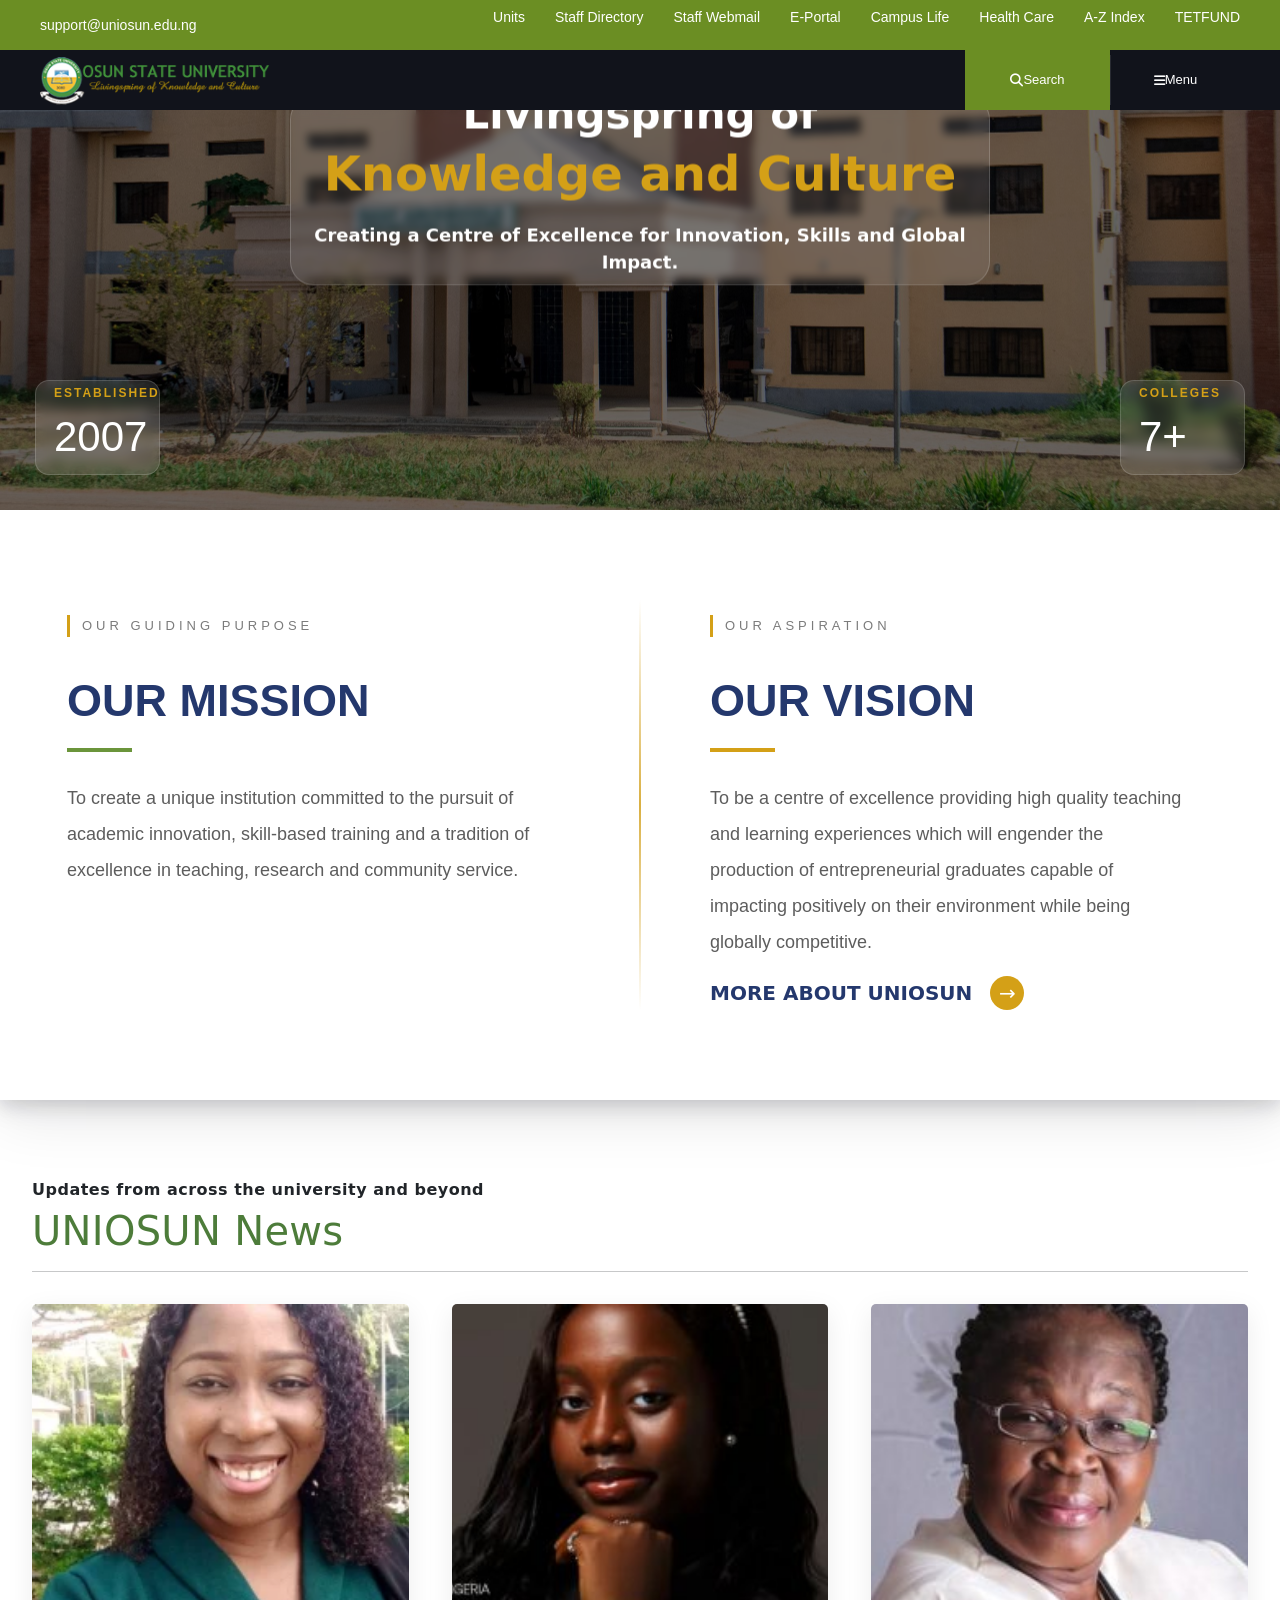
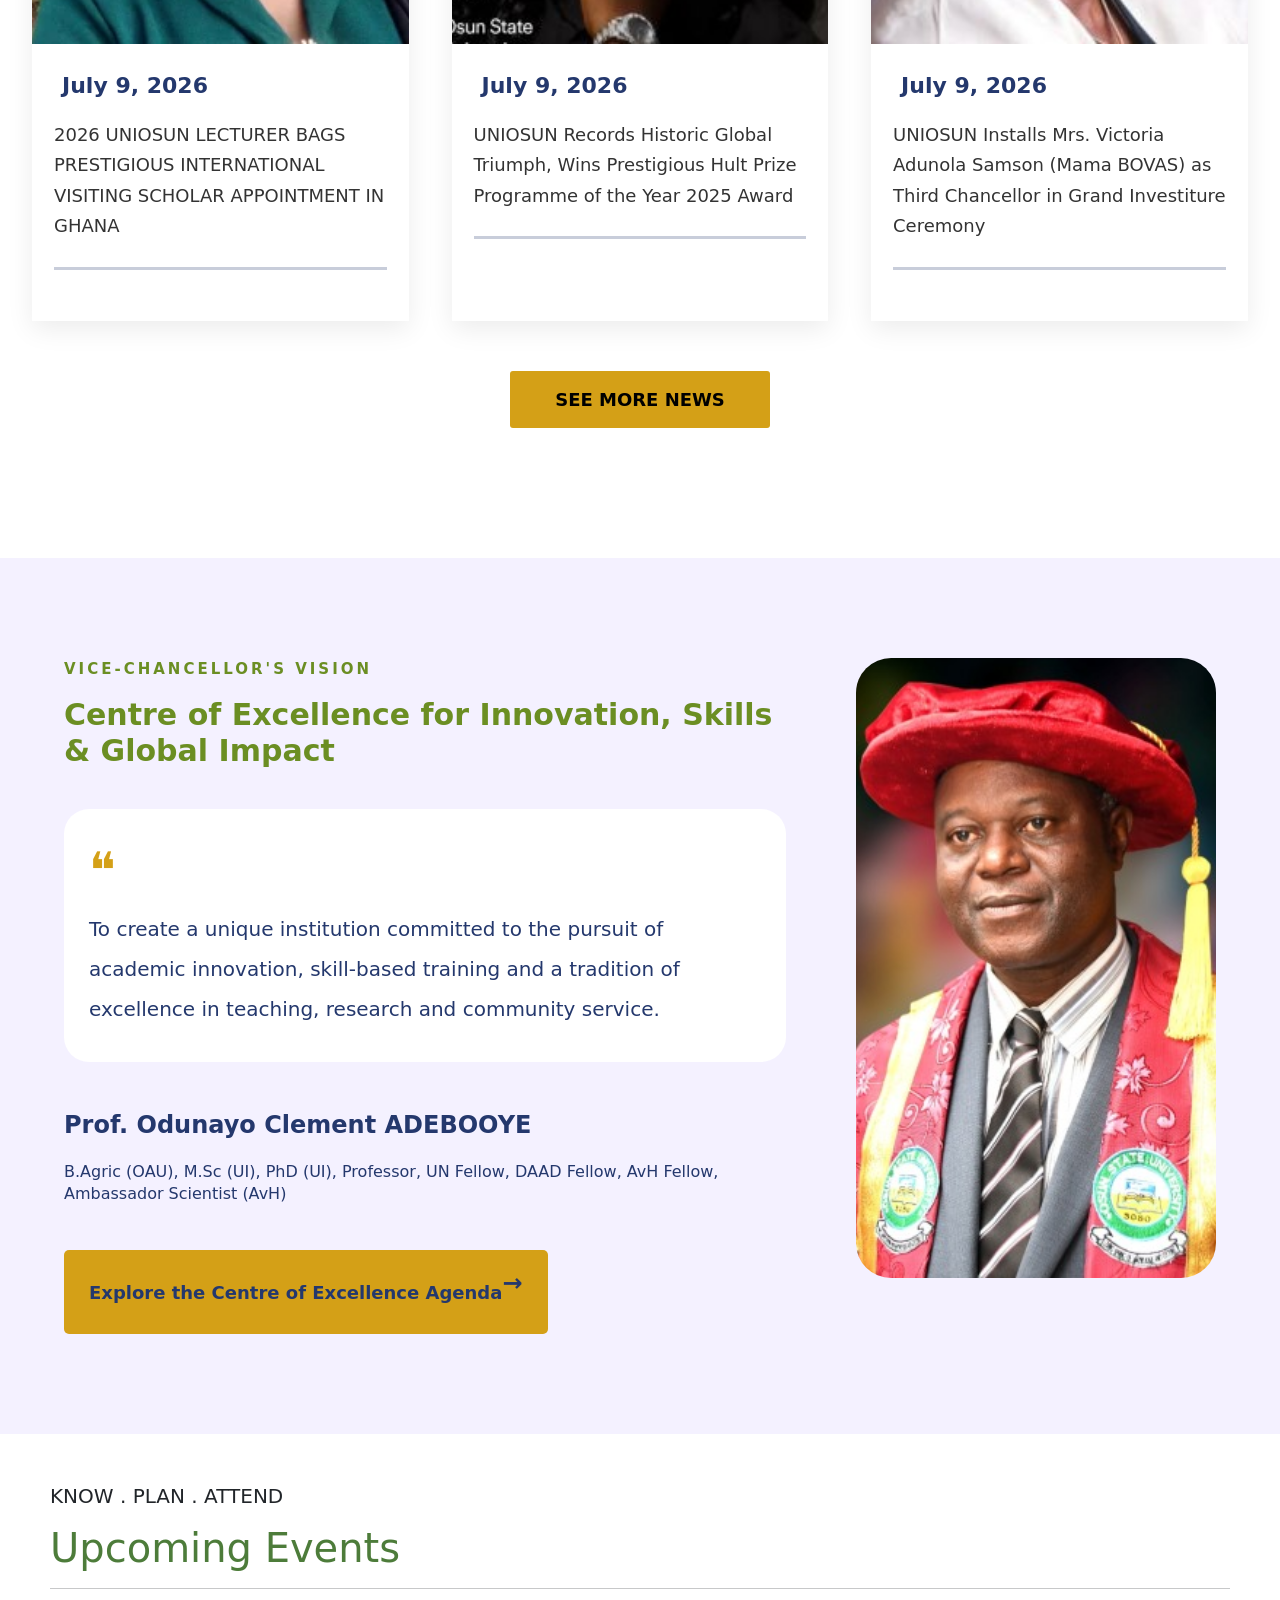
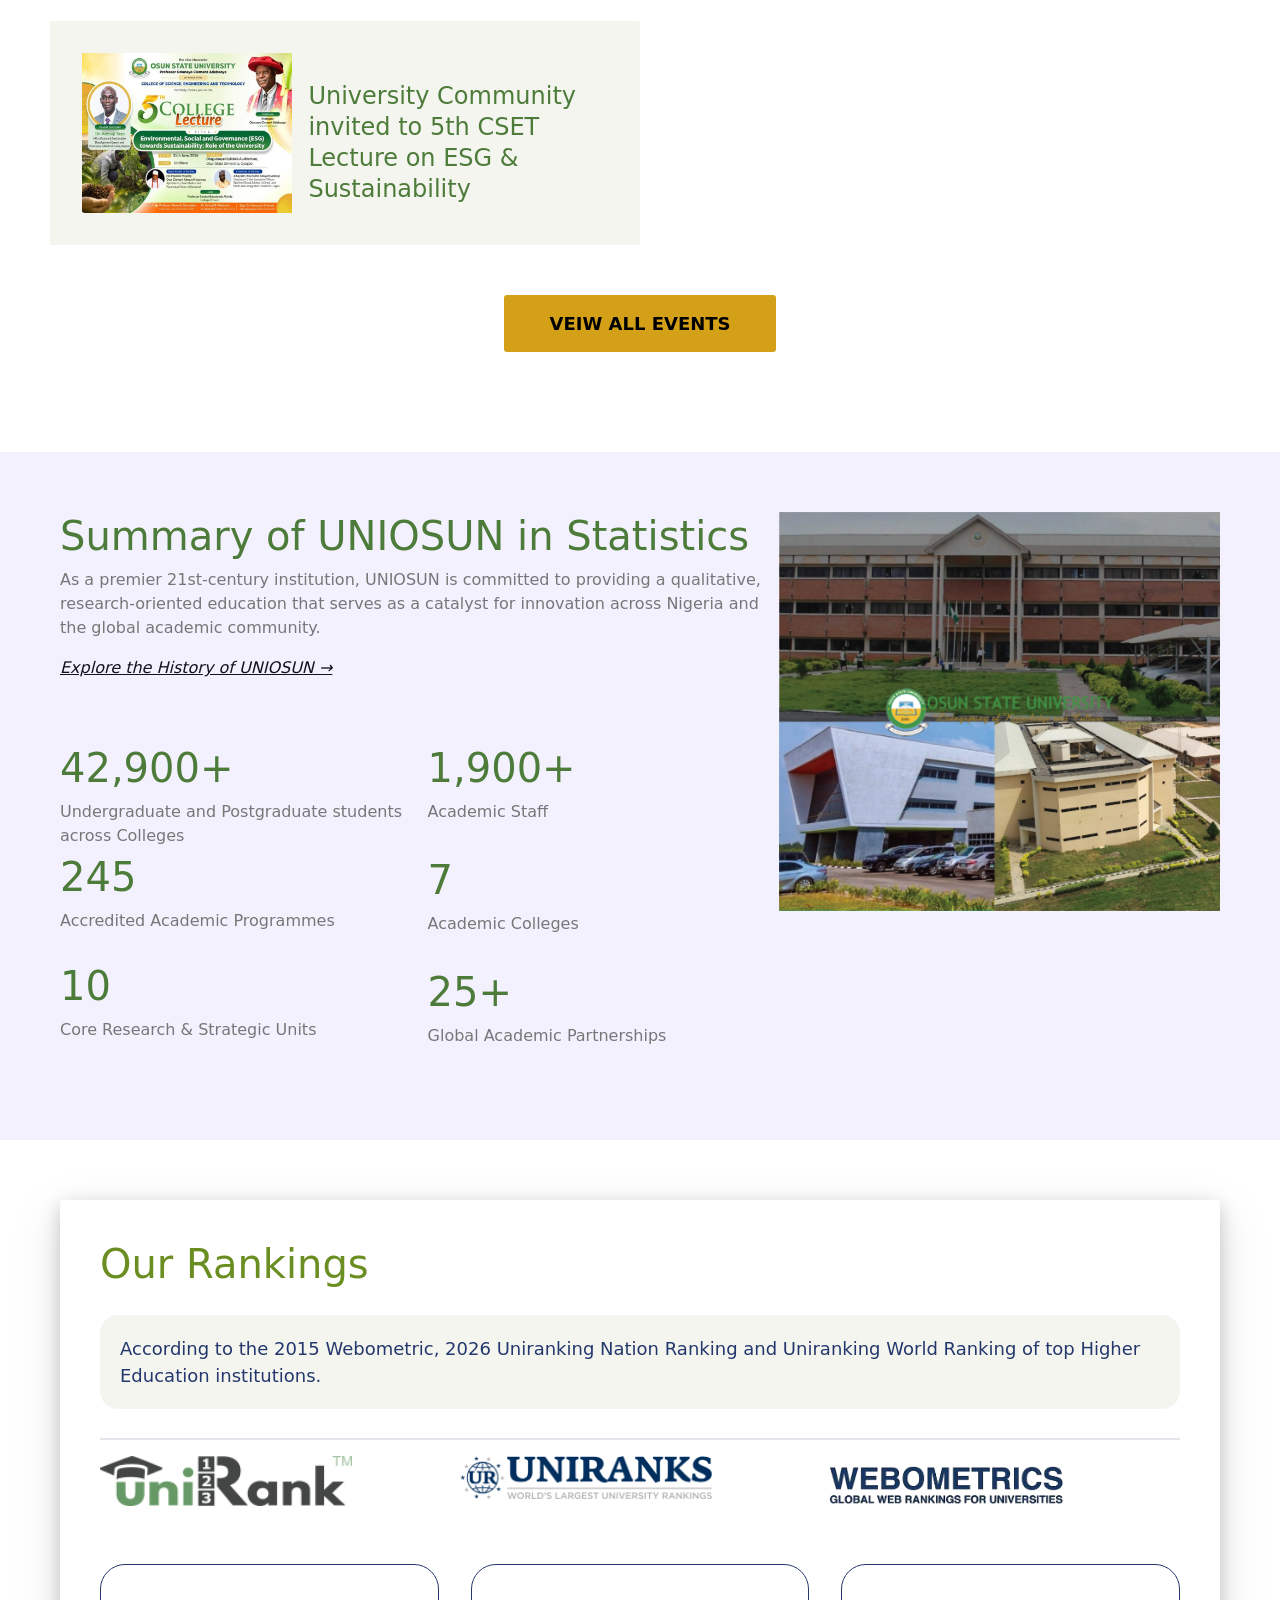
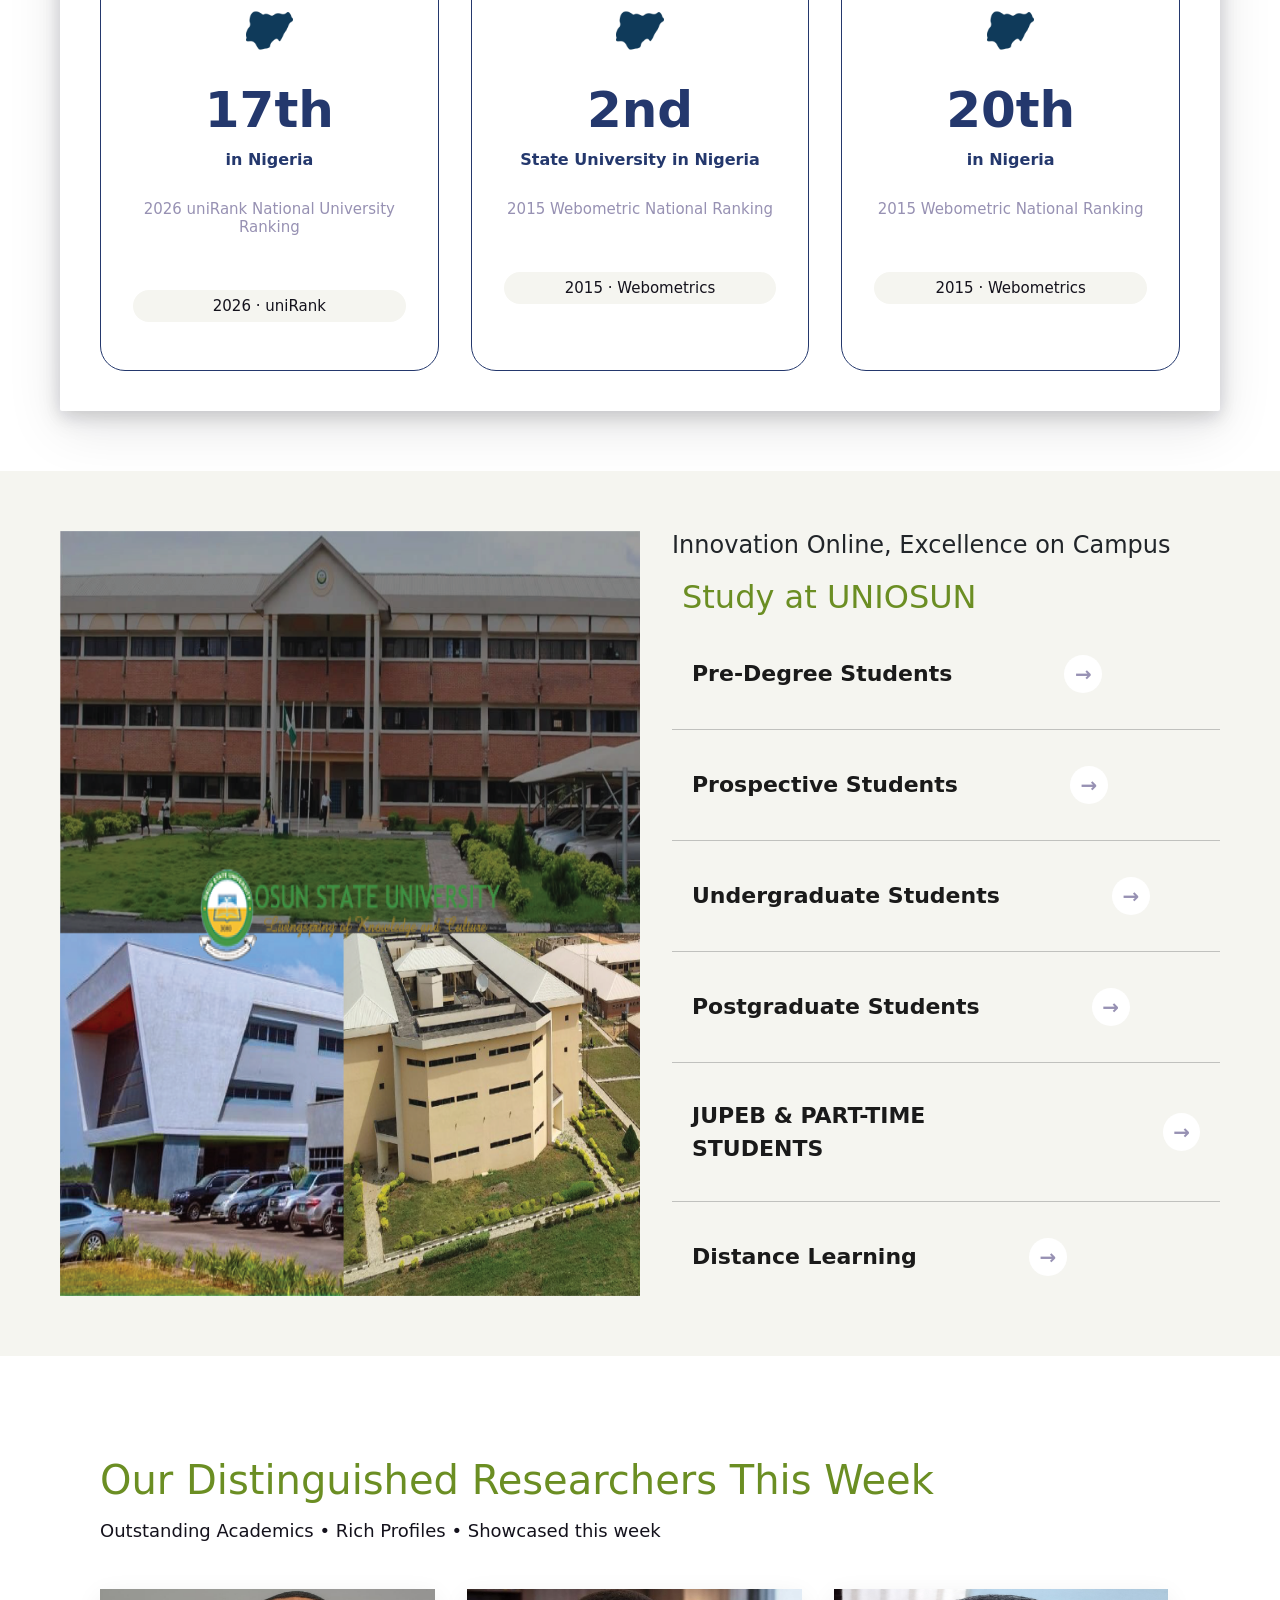
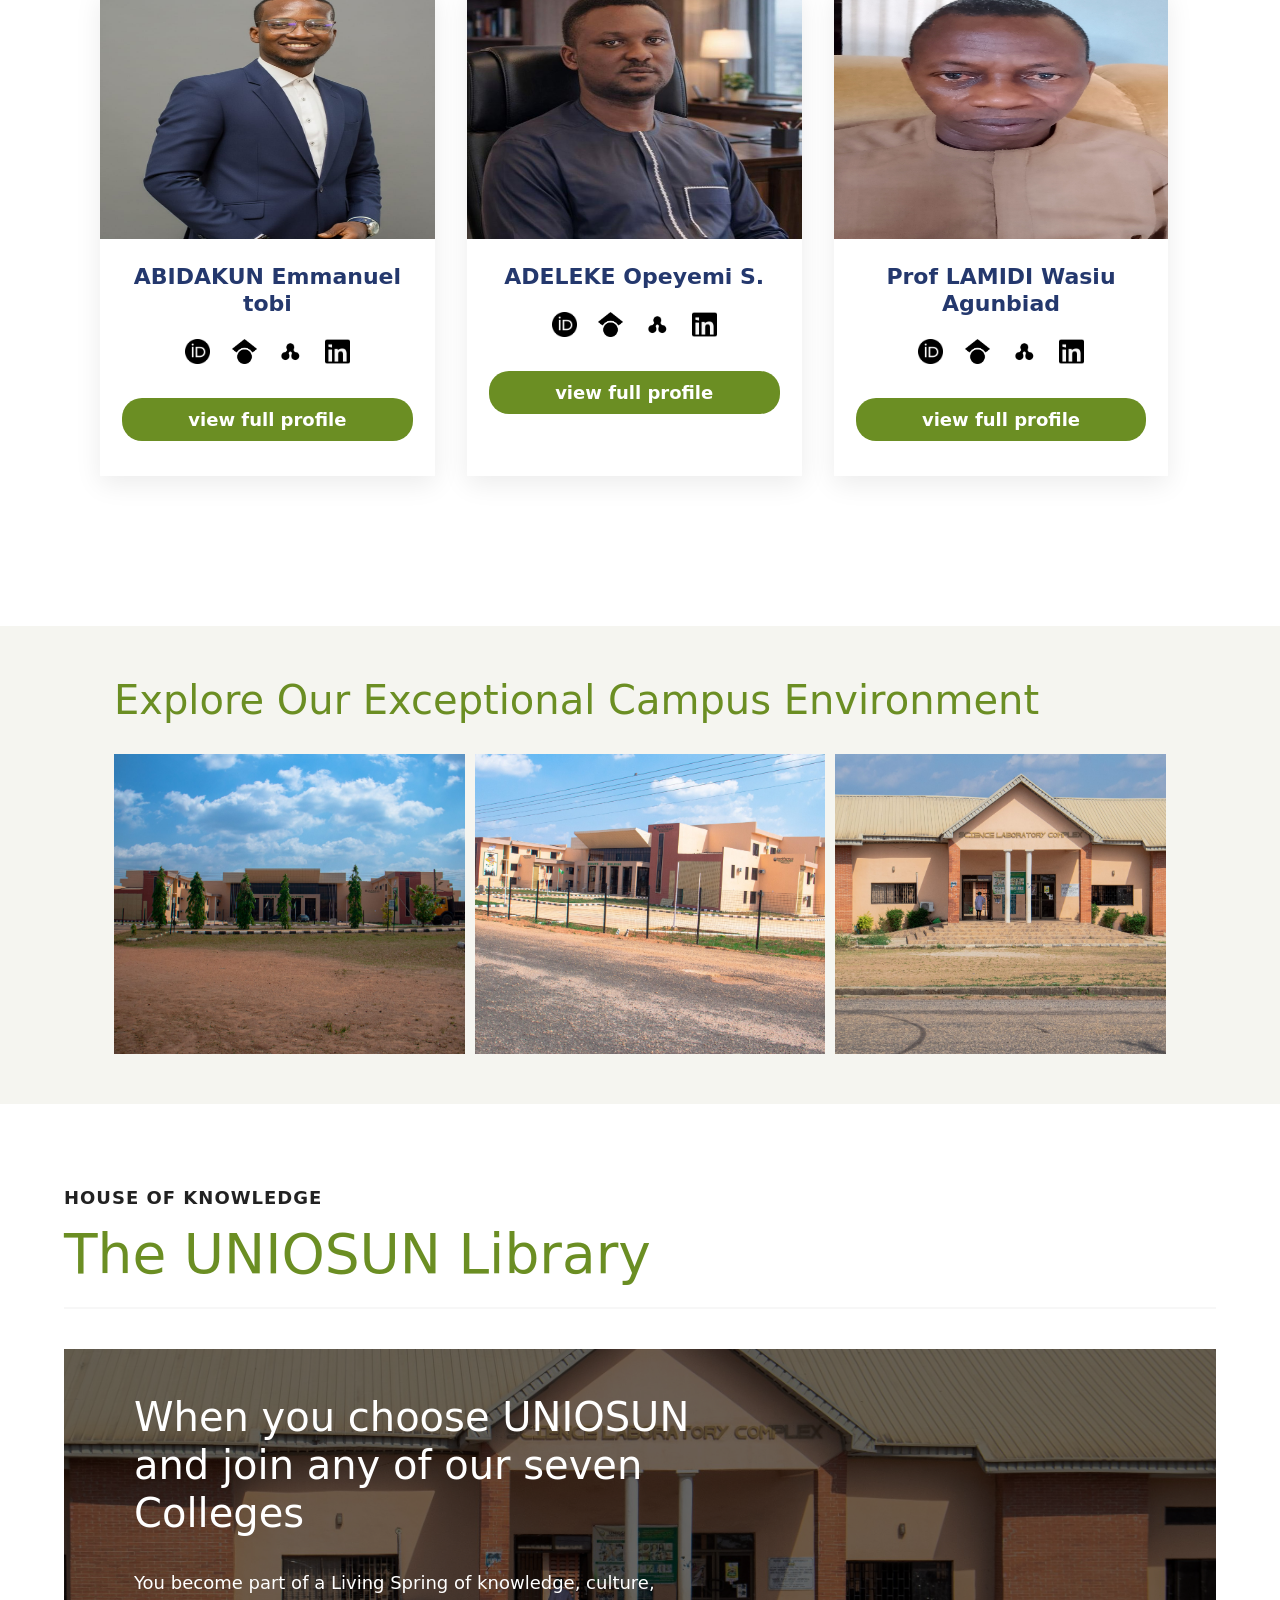
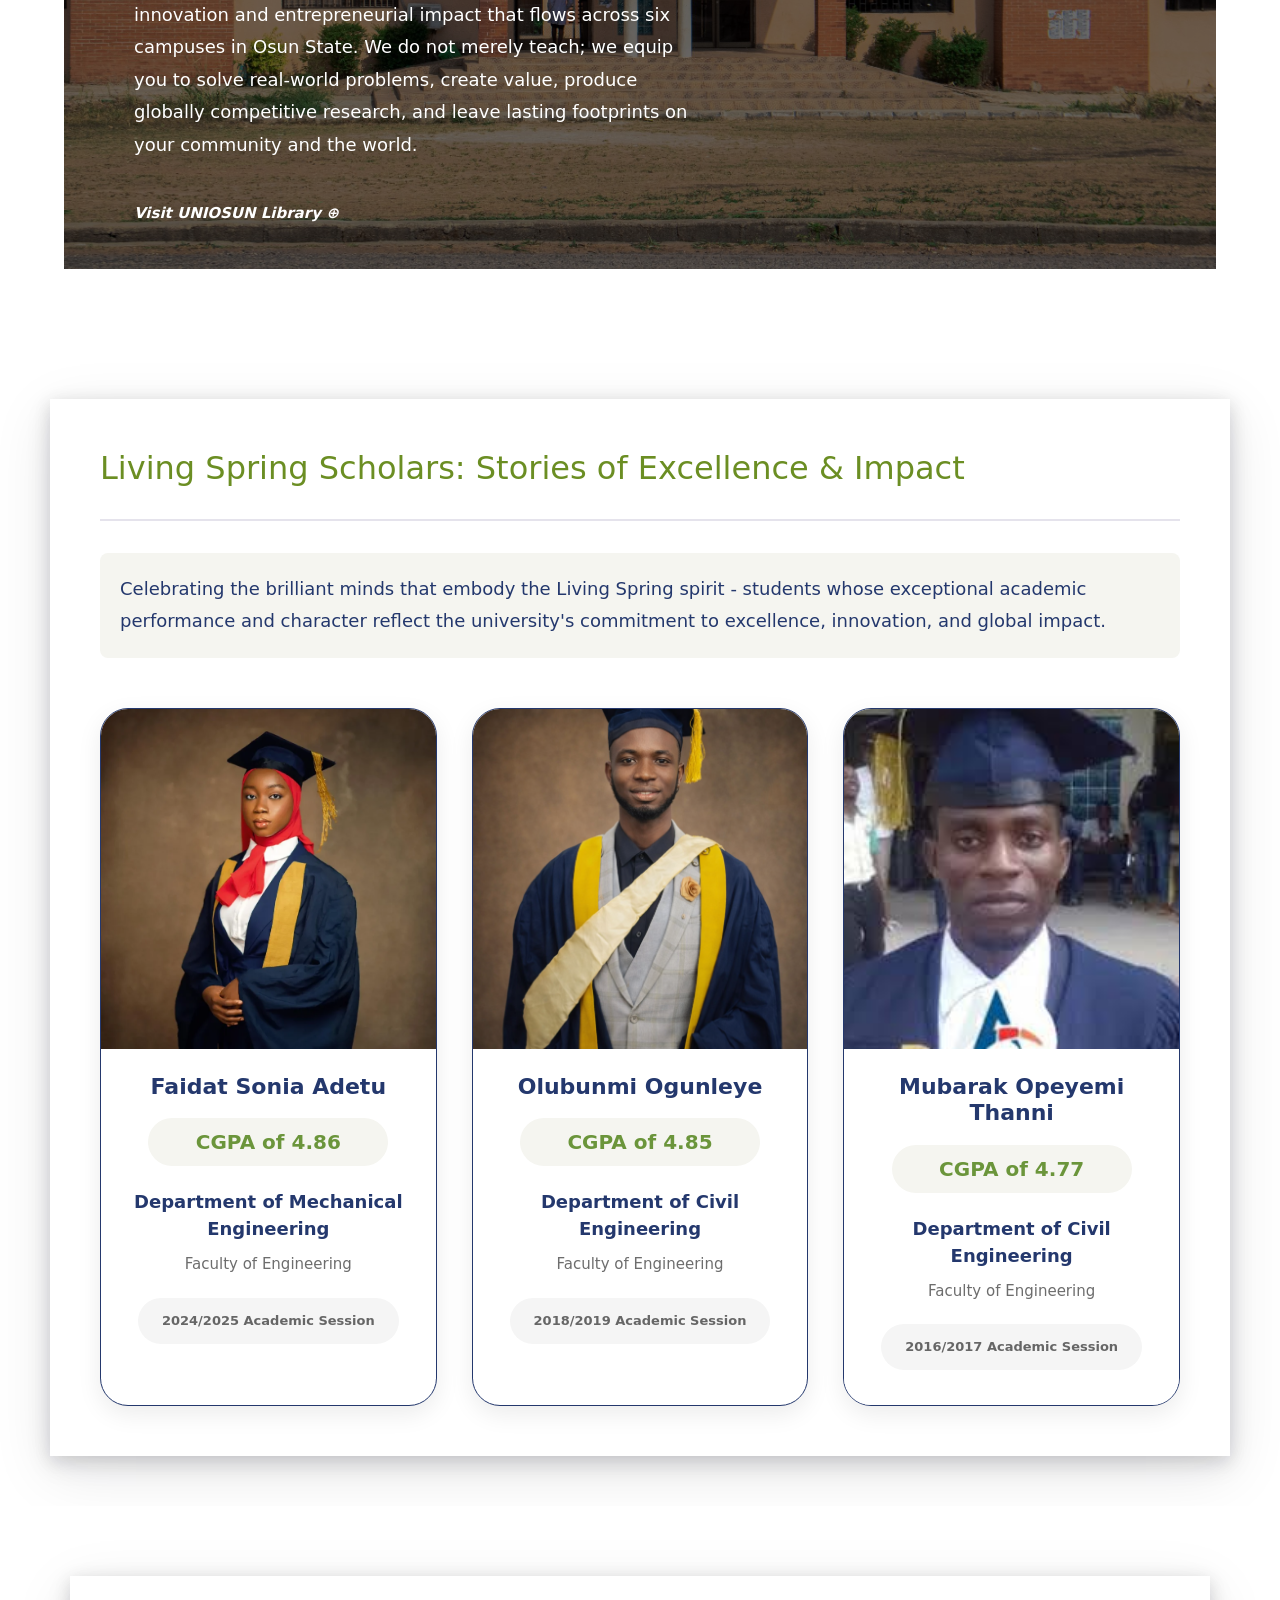
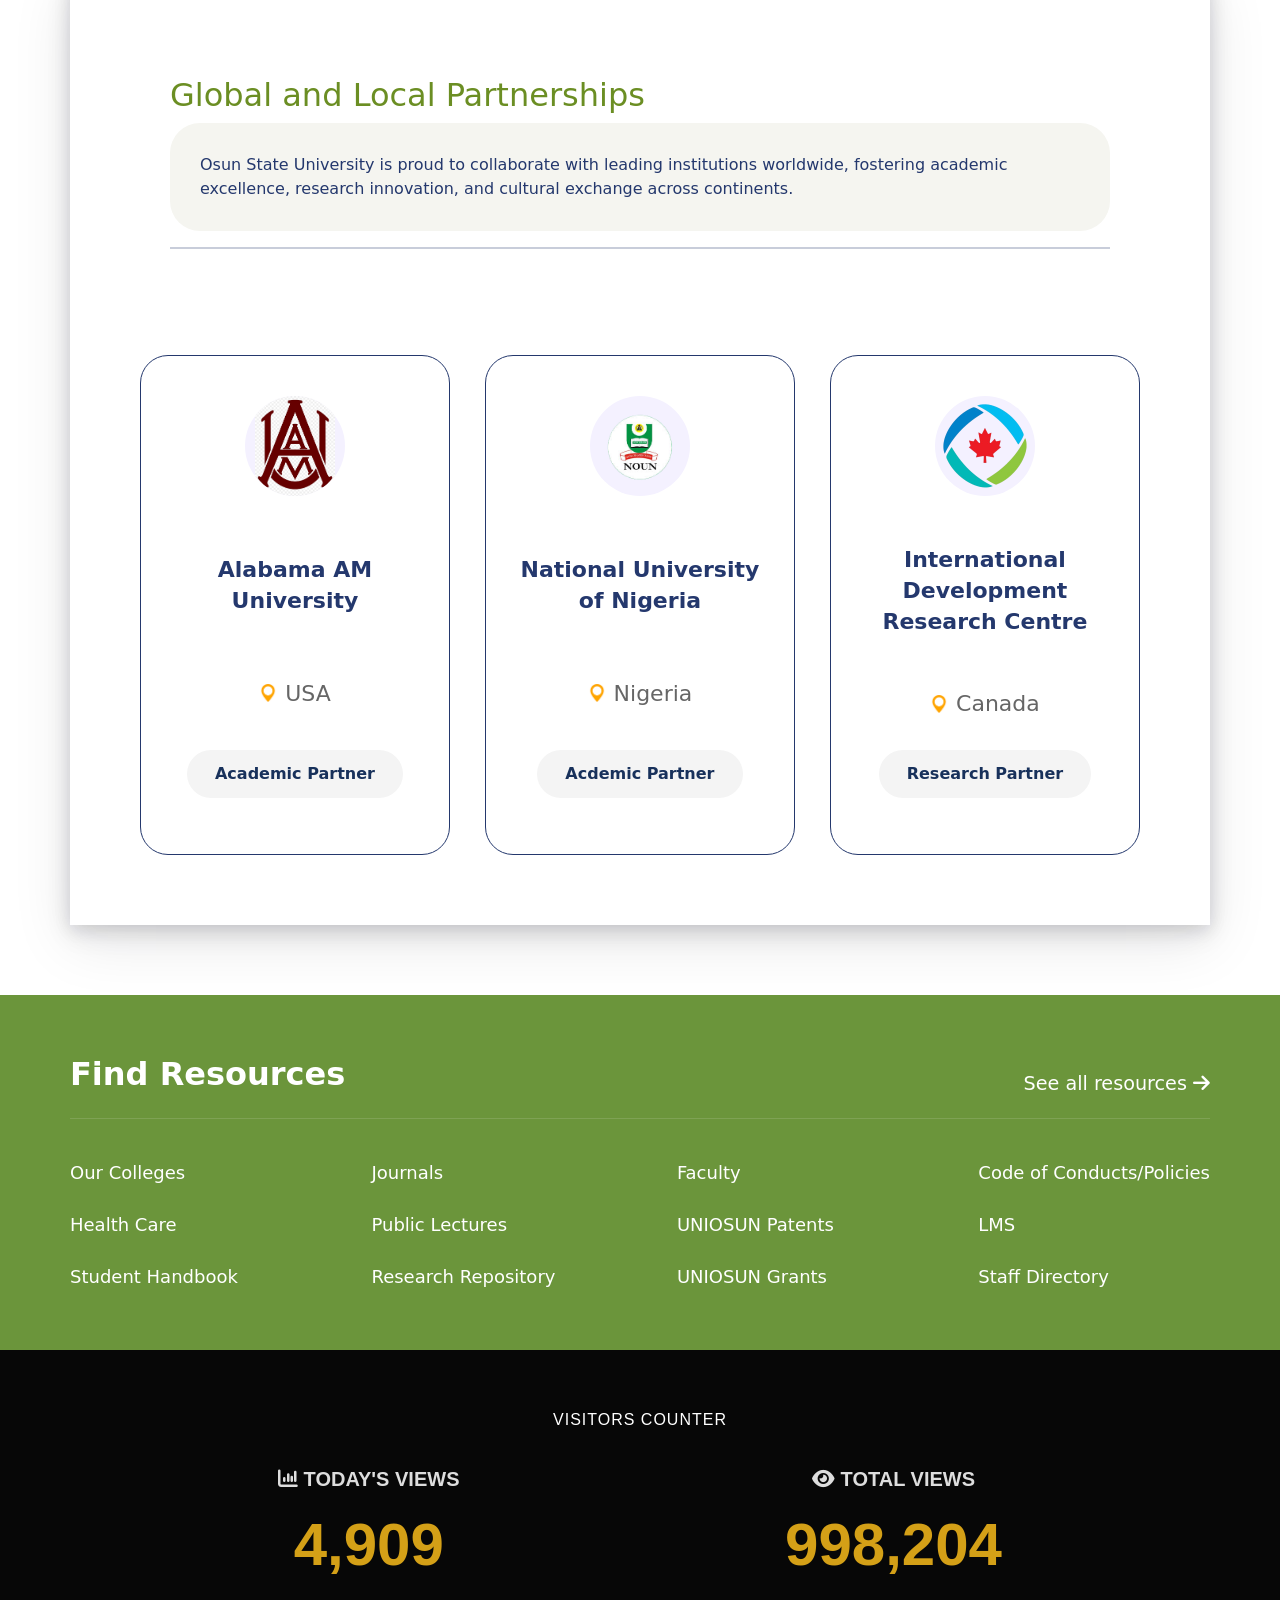
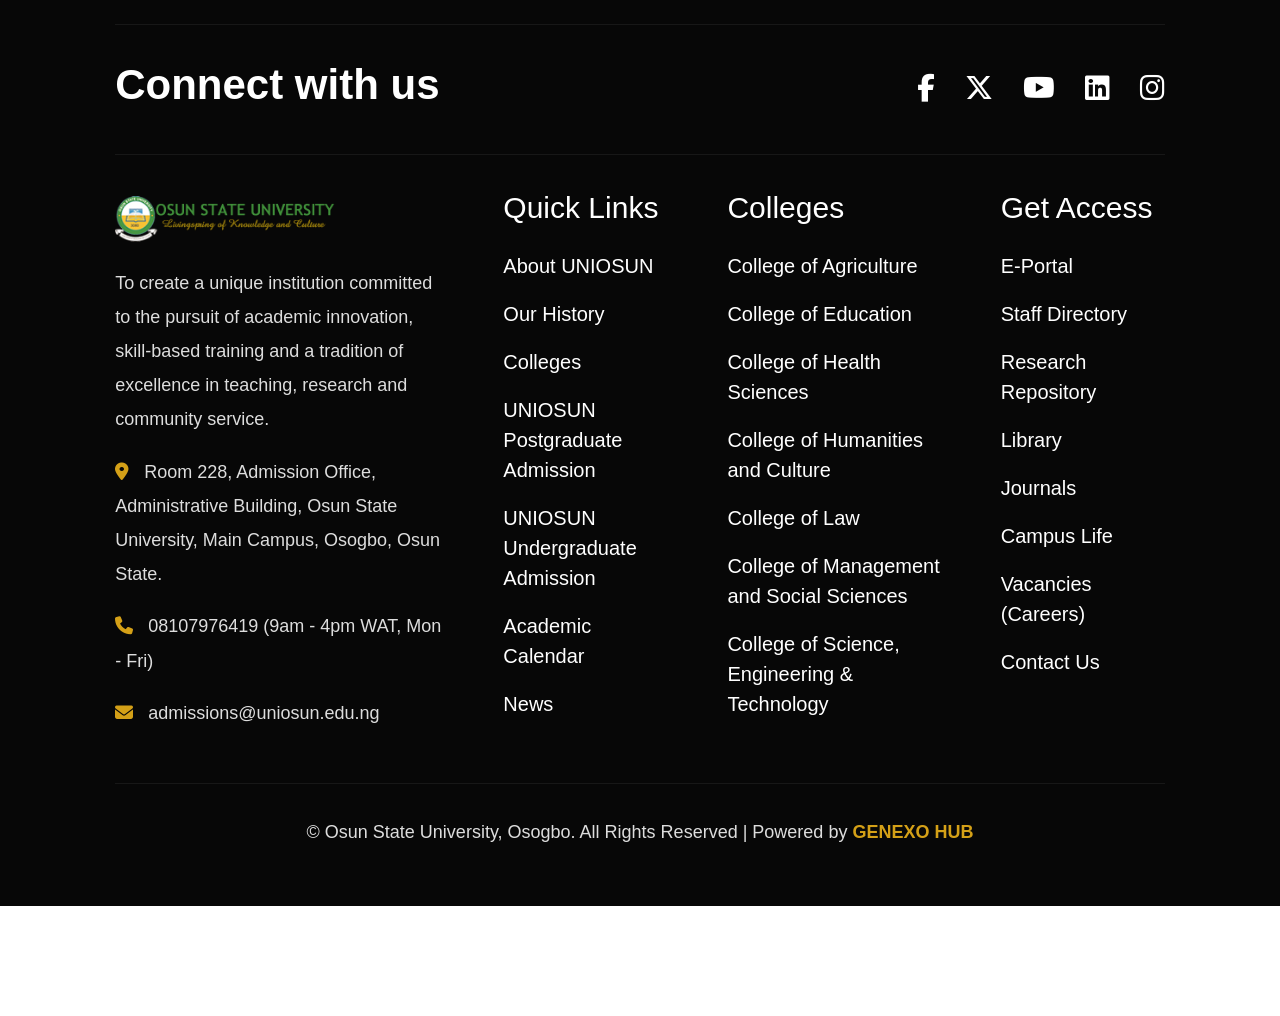
<file: index.html>
<!doctype html>
<html lang="en">
  <head>
    <meta charset="UTF-8" />
    <meta name="viewport" content="width=device-width, initial-scale=1.0" />
    <title>Website 2</title>
    <link
      href="https://cdn.boxicons.com/3.0.8/fonts/basic/boxicons.min.css"
      rel="stylesheet"
    />
      <link
      rel="stylesheet"
      href="https://cdn.jsdelivr.net/npm/bootstrap@5.3.8/dist/css/bootstrap.min.css"
    /> 
    <link
      rel="stylesheet"
      href="https://cdnjs.cloudflare.com/ajax/libs/font-awesome/6.6.0/css/all.min.css"
    />
    <link rel="stylesheet" href="./style.css" />
    
   
  </head>
  <body>
         <div class="fixed-top">
                     <header >
      <p><a href="#">support@uniosun.edu.ng</a></p>
      <ul>
        <ul>
          <li><a href="https://uniosun.edu.ng/about-uniosun/administrative-units/">Units</a></li>
          <li><a href="https://uniosun.edu.ng/staff-directory/">Staff Directory</a></li>
          <li><a href="https://mail.google.com/a/uniosun.edu.ng/">Staff Webmail</a></li>
          <li><a href="https://uniosun.edu.ng/e-portal">E-Portal</a></li>
          <li><a href="https://uniosun.edu.ng/about-uniosun/campus-life/">Campus Life</a></li>
          <li><a href="https://uniosun.edu.ng/about-uniosun/health-care/">Health Care</a></li>
          <li><a href="https://uniosun.edu.ng/a-z-index/">A-Z Index</a></li>
          <li><a href="#">TETFUND</a></li>
        </ul>
      </ul>
    </header>
    <nav class="navbar ">
      <div class="logo">
        <img src="assets/images/logo-2.png" alt="UNIOSUN Logo" />
      </div>

      <div class="nav-buttons">
        <a href="#" class="search-btn">
          <i class="fa-solid fa-magnifying-glass"></i>
          <span>Search</span>
        </a>

        <a href="#" class="menu-btn">
          <i class="fa-solid fa-bars"></i>
          <span>Menu</span>
        </a>
      </div>
    </nav>
         </div>
    <section class="hero">
      <div class="overlay"></div>

      <div class="hero-content">
        <h1>Livingspring of</h1>

        <h2>Knowledge and Culture</h2>

        <p>
          Creating a Centre of Excellence for Innovation, Skills and Global
          Impact.
        </p>
      </div>
      <div class="info-box left-box">
        <span>ESTABLISHED</span>
        <h3>2007</h3>
      </div>

      <div class="info-box right-box">
        <span>COLLEGES</span>
        <h3>7+</h3>
      </div>
    </section>
           <section class="purpose-section">

    <div class="purpose-container">



        <div class="mission">

            <div class="small-title">
                <span></span>
                <p>OUR GUIDING PURPOSE</p>
            </div>

            <h1>OUR MISSION</h1>

            <div class="green-line"></div>

            <p class="text">
                To create a unique institution committed to the pursuit of
                academic innovation, skill-based training and a tradition
                of excellence in teaching, research and community service.
            </p>

        </div>

        <div class="vision">

            <div class="small-title">
                <span></span>
                <p>OUR ASPIRATION</p>
            </div>

            <h1>OUR VISION</h1>

            <div class="gold-line"></div>

            <p class="text">
                To be a centre of excellence providing high quality teaching
                and learning experiences which will engender the production
                of entrepreneurial graduates capable of impacting positively
                on their environment while being globally competitive.
            </p>

            <a href="#" class="more-btn">

                <span>MORE ABOUT UNIOSUN</span>

                <div class="circle">
                    →
                </div>

            </a>

        </div>

    </div>

</section>
<section>

  <div class="container">
    <div class="sub-header">
            <h3>Updates from across the university and beyond</h3>
            <h1>UNIOSUN News</h1>
            <hr />
          </div>
          
          <div class="container_3">
            <div class="card" >
              <img
                src="assets/images/image-iyanuoluwa-jpg.webp"
                class="card-img-top"
                alt="..."
              />
              <div class="card-body">
                <p class="card-title">
                  <i class="bx bx-calendar-check"></i>July 9, 2026
                </p>
                <a href="#" class="news-link">
                  <p class="card-text">
                    2026 UNIOSUN LECTURER BAGS PRESTIGIOUS INTERNATIONAL
                    VISITING SCHOLAR APPOINTMENT IN GHANA
                  </p></a
                >
                <hr>
              </div>
            </div>
            <div class="card" style="width: 18rem">
              <img
                src="assets/images/image-tosin-jpg.jpg"
                class="card-img-top"
                alt="..."
              />
              <div class="card-body">
                <p class="card-title">
                  <i class="bx bx-calendar-check"></i>July 9, 2026
                </p>
                <a href="#" class="news-link">
                  <p class="card-text">
                    UNIOSUN Records Historic Global Triumph, Wins Prestigious
                    Hult Prize Programme of the Year 2025 Award
                  </p></a
                >
                <hr>
              </div>
            </div>

            <div class="card" style="width: 18rem">
              <img
                src="assets/images/image-oldwoman-jpg.jpg"
                class="card-img-top"
                alt="..."
              />
              <div class="card-body">
                <p class="card-title">
                  <i class="bx bx-calendar-check"></i>July 9, 2026
                </p>
                <a href="#" class="news-link"
                  ><p class="card-text">
                    UNIOSUN Installs Mrs. Victoria Adunola Samson (Mama BOVAS)
                    as Third Chancellor in Grand Investiture Ceremony
                  </p></a
                >
                <hr>
              </div>
            </div>
          </div>
          
             <button  class="btn btn-warning see-more-btn"type="button">SEE MORE NEWS</button>
          
  </div>
</section>

        <section class="vc">
        <div class="vc-container">
          <div class="vc-content">
<p>Vice-Chancellor's Vision</p>
        <h3>Centre of Excellence for Innovation, Skills & Global Impact</h3>
        <div class="quote-box" >
          
          <h2 >  
            <!-- <i class="bx bx-quote-left" ></i> -->
            To create a unique institution committed to the pursuit of academic
            innovation, skill-based training and a tradition of excellence in
            teaching, research and community service.
          </h2>
        </div>
        <b> Prof. Odunayo Clement ADEBOOYE</b>
        <p>
          B.Agric (OAU), M.Sc (UI), PhD (UI), Professor, UN Fellow, DAAD Fellow,
          AvH Fellow, Ambassador Scientist (AvH)
        </p>
        
        <article>
          <button>
            Explore the Centre of Excellence Agenda
            <b>→ </b>
          </button>
        </article>
          </div>
          
       <div class="vc-image-box">
         <img
          src="assets/images/prof-odunayo-clement-adebooye-1.jpg"
          alt="Vice-Chancellor" class="vc-image"
        />
       </div>
        
        </div>
      </section>

       <section>
<div class="container-events">
          <h5>KNOW . PLAN . ATTEND</h5>
        <h1>Upcoming Events</h1>
        <hr />
        <div>
         <a href="#"> <img
            src="assets/images/710799455_1512837473970059_2534697738213339116_n-768x543.jpg"
            alt="img"
          />
          <h4>
            University Community invited to 5th CSET Lecture on ESG &
            Sustainability
          </h3></a>
        </div>
        <button  class="btn btn-warning see-more-btn"type="button">VEIW ALL EVENTS</button>
</div>
      </section>

       <section class="history-section">
        <div class="history-section_contents">
          <h1>Summary of UNIOSUN in Statistics</h1>
          <p>
            As a premier 21st-century institution, UNIOSUN is committed to
            providing a qualitative, research-oriented education that serves as
            a catalyst for innovation across Nigeria and the global academic
            community.
          </p>

          <a href="#"><i>Explore the History of UNIOSUN →</i></a>
         <div class="history-section_contents-1">
               <div class="history-container">
                 <div>
            <h1>42,900+</h1>
            <p>Undergraduate and Postgraduate students across Colleges</p>
          </div>
            <div>
            <h1>245</h1>
            <p>Accredited Academic Programmes</p>​
          </div>
          <div>
            <h1>10</h1>
            <p>Core Research & Strategic Units</p>
          </div>
               </div>
               <div class="history-container_1">

                      <div>
            <h1>1,900+</h1>
            <p>Academic Staff</p>
          </div>
        
          <div>
            <h1>7</h1>
            <p>Academic Colleges</p>
          </div>
          
          <div>
            <h1>25+</h1>
            <p>Global Academic Partnerships</p>
          </div>
               </div>
         </div>
         
        </div>
        <div>
          <img src="assets/images/aboutus-1024x926.png" alt="" />
        </div>
      </section>

       <section>
          <div class="rank-container">
                      <div class="rank">
          <h1>Our Rankings</h1>
          <p>
            According to the 2015 Webometric, 2026 Uniranking Nation Ranking and
            Uniranking World Ranking of top Higher Education institutions.
          </p>
          <hr />
          <div class="rank-contents">
            <div class="rank-logo">
              <div><img src="assets/images/uniRank-logo-hr.png" alt="" /></div>
              <div>
                <img
                  src="assets/images/uniranks-main-logo-4_iwebp-1024x175.webp"
                  alt=" "
                />
              </div>
              <div>
                <img
                  src="assets/images/freepik_br_bf392ad6-aa2f-48be-8335-679e84ecd543.png"
                  alt=""
                />
              </div>
            </div>
            <div class="rank-card">
              <div>
                <img src="assets/images/imageedit_1_7604412973.png" alt="">
                <h1>17th</h1>
                <b>in Nigeria</b>
                <h4>2026 uniRank National University Ranking</h4>
                <p>2026 · uniRank</p>
              </div>
              
              <div>
                <img src="assets/images/imageedit_1_7604412973.png" alt="">
                <h1>2nd</h1>
                <b>State University in Nigeria</b>
                <h4>2015 Webometric National Ranking</h4>
                <p>2015 · Webometrics</p>
              </div>
              <div>
                <img src="assets/images/imageedit_1_7604412973.png" alt="">
                <h1>20th</h1>
                <b>in Nigeria</b>
                <h4>2015 Webometric National Ranking</h4>
                <p>2015 · Webometrics</p>
              </div>
            </div>
          </div>
        </div>
          </div>
      </section>

       <section>
                <div class="aboutus">
                             
          <img src="assets/images/aboutus-1024x926.png" alt="" />
        
        <div>
          <h4>Innovation Online, Excellence on Campus</h4>
          <h2>Study at UNIOSUN</h2>
          <div>
           <a href="#" class="more-btns">
            
              <span>Pre-Degree Students</span>
            <div class="circles">
               <b>→</b>
            </div>
            
           </a>
            <hr />
            <a href="#" class="more-btns">
              <span>Prospective Students</span>
             <div class="circles">
               <b>→</b>
             </div>
            </a>
            <hr />
   <a href="#" class="more-btns">         
              <span>Undergraduate Students</span>
              <div class="circles">
                 <b>→</b>
              </div>
            </a>
            <hr />
           <a href="#" class="more-btns"> 
              <span>Postgraduate Students</span>
             <div class="circles">
               <b>→</b>
             </div>
            </a>
            <hr />
           <a href="#" class="more-btns"> 
              <span>JUPEB & PART-TIME STUDENTS</span>
             <div class="circles">
                        <b>→</b>
             </div>
          </a>
            <hr />
           <a href="#" class="more-btns"> 
              <span>Distance Learning</span>
             <div class="circles">
                           <b>→</b>
             </div>
            </a>
          </div>
        </div>
                </div>
      </section>

       <section>
        <div class="profiles-container">
          <div>
            <h1>
              Our Distinguished Researchers This Week
              <p>Outstanding Academics • Rich Profiles • Showcased this week</p>
            </h1>
          </div>
          <div class="profile-card-container">

            <div class="card" style="width: 18rem;">
  <img src="assets/images/emmanuel-tobi-jpg.jpg" class="card-img-tops" alt="...">
  <div class="card-body text-center">
      <a href="#" class="card-link">    <h5 class="card-title">ABIDAKUN Emmanuel tobi</h5></a>
      <div class="card-text">
       <a href="#" class="card-link">  <img src="assets/images/orcid.png" alt=""></a>
      <a href="#" class="card-link"><img src="assets/images/google-scholar-4iausl3sg7o21x6cdnmlq4.webp" alt=""></a>
       <a href="#" class="card-link" ><img src="assets/images/openalex.png" alt=""></a>
        <a href="#" class="card-link"><img src="assets/images/linkedin.jpeg" alt=""></a>
      </div>
      
    <a href="#" class="profile-btn  ">view full profile</a>
    
  </div>
</div>

                                <div class="card" style="width: 18rem;">
  <img src="assets/images/Passport.jpg" class="card-img-tops" alt="...">
  <div class="card-body text-center">
      <a href="#" class="card-link">    <h5 class="card-title">ADELEKE Opeyemi S.</h5></a>
      <div class="card-text">
       <a href="#" class="card-link">  <img src="assets/images/orcid.png" alt=""></a>
      <a href="#" class="card-link"><img src="assets/images/google-scholar-4iausl3sg7o21x6cdnmlq4.webp" alt=""></a>
       <a href="#" class="card-link" ><img src="assets/images/openalex.png" alt=""></a>
        <a href="#" class="card-link"><img src="assets/images/linkedin.jpeg" alt=""></a>
      </div>
      
    <a href="#" class="profile-btn  ">view full profile</a>
    
  </div>
</div>


                                       <div class="card" style="width: 18rem;">
  <img src="assets/images/IMG-20260620-WA0041-1.jpg" class="card-img-tops" alt="...">
  <div class="card-body text-center">
      <a href="#" class="card-link">    <h5 class="card-title">Prof LAMIDI Wasiu Agunbiad</h5></a>
      <div class="card-text">
       <a href="#" class="card-link">  <img src="assets/images/orcid.png" alt=""></a>
      <a href="#" class="card-link"><img src="assets/images/google-scholar-4iausl3sg7o21x6cdnmlq4.webp" alt=""></a>
       <a href="#" class="card-link" ><img src="assets/images/openalex.png" alt=""></a>
        <a href="#" class="card-link"><img src="assets/images/linkedin.jpeg" alt=""></a>
      </div>
      
    <a href="#" class="profile-btn ">view full profile </a>
    
  </div>
</div>
            
         
           
          </div>
        </div>
      </section>
            
       <section class="campus-section">
        <div class="campus">
          <h1>Explore Our Exceptional Campus Environment</h1>
        <div class="slider">
        
            <img src="assets/images/IMG_6949-scaled.jpg" alt="" />
          
        
            <img src="assets/images/IMG_6960-scaled.jpg" alt="" />
          
        
            <img src="assets/images/IMG_6967-scaled.jpg" alt="" />
          
        
            <img src="assets/images/IMG_6970-scaled.jpg" alt="" />
          
        
            <img src="assets/images/IMG_6972-scaled.jpg" alt="" />
          
        
            <img src="assets/images/IMG_6976-scaled.jpg" alt="" />
          
        
            <img src="assets/images/IMG_6978-scaled.jpg" alt="" />
          
        
            <img src="assets/images/IMG_6982-scaled (1).jpg" alt="" />
          
        </div>
        </div>
      </section>
       <section class="library">

    <p class="sub-title">HOUSE OF KNOWLEDGE</p>
    <h1>The UNIOSUN Library</h1>
    <hr>

    <div class="library-card">

        <img src="assets/images/IMG_6967-scaled.jpg" alt="Library">

        <div class="overlay"></div>

        <div class="library-content">
            <h2>When you choose UNIOSUN and join any of our seven Colleges</h2>

            <p>
                You become part of a Living Spring of knowledge, culture,
                innovation and entrepreneurial impact that flows across six
                campuses in Osun State. We do not merely teach; we equip you
                to solve real-world problems, create value, produce globally
                competitive research, and leave lasting footprints on your
                community and the world.
            </p>

            <a href="#" class="library-btn">Visit UNIOSUN Library ⊕</a>
        </div>

    </div>

</section>


   <section class="scholar-section">
        <div class="scholar">
          <h2>Living Spring Scholars: Stories of Excellence & Impact</h2>
          <hr />
          <p>
            Celebrating the brilliant minds that embody the Living Spring spirit
            - students whose exceptional academic performance and character
            reflect the university's commitment to excellence, innovation, and
            global impact.
          </p>
                  <div class="scholar-contents">
                            
            <div class="scholar-card" >
  <img src="./assets/images/faidat.webp" class="card-img-top" alt="...">
  <div class="card-body">
    <h5 class="card-title">Faidat Sonia Adetu</h5>
    <b class="card-text">
            <h5>CGPA of 4.86</h5>
            <h6> Department of Mechanical Engineering</h6>
            <h7>       Faculty of Engineering </h7>
            <h8>2024/2025  Academic Session</h8></b>
    
  </div>
</div>

                        <div class="scholar-card" >
  <img src="./assets/images/ogun.png" class="card-img-top" alt="...">
  <div class="card-body">
    <h5 class="card-title">  Olubunmi Ogunleye </h5>
    <b class="card-text">
            <h5>CGPA of 4.85</h5>
            <h6> Department of Civil Engineering</h6>
            <h7>       Faculty of Engineering </h7>
            <h8>2018/2019 Academic Session</h8></b>
    
  </div>
</div>
                                   <div class="scholar-card" >
  <img src="./assets/images/mubarak.jpg" class="card-img-top" alt="...">
  <div class="card-body">
    <h5 class="card-title"> Mubarak Opeyemi Thanni</h5>
    <b class="card-text">
            <h5>CGPA of 4.77</h5>
            <h6> Department of Civil Engineering</h6>
            <h7>       Faculty of Engineering </h7>
            <h8>2016/2017 Academic Session</h8></b>
    
  </div>
</div>
                  </div>
            
          </div>
      </section>

     
            <!-- <section class="uni-section">

    <div class="uni">
        <h2>Global and Local Partnerships</h2>
        <p>Osun State University is proud to collaborate with leading institutions worldwide, fostering academic excellence, research innovation, and cultural exchange across continents.</p>
        <hr>
    </div>
       <div class="slider-container">
             <div class="uni-card">

             </div>
       </div>
   
</section> -->

<section class="uni-section">

    <div class="uni-section_contents">
                 <div class="uni">
        <h2>Global and Local Partnerships</h2>
        <p>Osun State University is proud to collaborate with leading institutions worldwide, fostering academic excellence, research innovation, and cultural exchange across continents.</p>
        <hr>
    </div>
      <div class="slider-container">
                 
    <div class="uni-card">

        <!-- Card 1 -->
        <div class="uni-card-content">
            <img class="uni-logo" src="assets/images/University-of-The-Gambia-1.png" alt="">

            <h3>University of The Gambia</h3>

            <div class="location">
                <img src="assets/images/loocation map.png" alt="">
                <span>Gambia</span>
            </div>

            <p class="partner">Academic Partner</p>
        </div>

        <!-- Card 2 -->
        <div class="uni-card-content">
            <img class="uni-logo" src="assets/images/Alabama-AM-University.png" alt="">

            <h3>Alabama A&amp;M University</h3>

            <div class="location">
                <img src="assets/images/loocation map.png" alt="">
                <span>USA</span>
            </div>

            <p class="partner">Academic Partner</p>
        </div>

        <!-- Card 3 -->
        <div class="uni-card-content">
            <img class="uni-logo" src="assets/images/Indiana-University.png" alt="">

            <h3>Indiana-University</h3>

            <div class="location">
                <img src="assets/images/loocation map.png" alt="">
                <span>USA</span>
            </div>

            <p class="partner">Academic Partner</p>
        </div>
         <!-- Card 4 -->
        <div class="uni-card-content">
            <img class="uni-logo" src="assets/images/Alabama-AM-University.png" alt="">

            <h3>Alabama AM University</h3>

            <div class="location">
                <img src="assets/images/loocation map.png" alt="">
                <span>USA</span>
            </div>

            <p class="partner">Academic Partner</p>
        </div>
         <!-- Card 5 -->
        <div class="uni-card-content">
            <img class="uni-logo" src="assets/images/national nigera.png" alt="">

            <h3>National University of Nigeria</h3>

            <div class="location">
                <img src="assets/images/loocation map.png" alt="">
                <span>Nigeria</span>
            </div>

            <p class="partner">Acdemic Partner</p>
        </div>
          <!-- Card 6 -->
        <div class="uni-card-content">
            <img class="uni-logo" src="assets/images/DRC-Canada.png" alt="">

            <h3>International Development Research Centre</h3>

            <div class="location">
                <img src="assets/images/loocation map.png" alt="">
                <span>Canada</span>
            </div>

            <p class="partner">Research Partner</p>
        </div>
         <!-- Card 7 -->
        <div class="uni-card-content">
            <img class="uni-logo" src="assets/images/DRC-Canada.png" alt="">

            <h3>International Development Research Centre</h3>

            <div class="location">
                <img src="assets/images/loocation map.png" alt="">
                <span>Canada</span>
            </div>

            <p class="partner">Research Partner</p>
        </div>
         <!-- Card 8 -->
        <div class="uni-card-content">
            <img class="uni-logo" src="assets/images/DRC-Canada.png" alt="">

            <h3>International Development Research Centre</h3>

            <div class="location">
                <img src="assets/images/loocation map.png" alt="">
                <span>Canada</span>
            </div>

            <p class="partner">Research Partner</p>
        </div>

    </div>
      </div>
    </div>

</section>



<section class="footer-0">

    <div class="footer-1">

        <h2>Find Resources</h2>

        <a href="#">
            See all resources <i class="fa-solid fa-arrow-right"></i>
        </a>

        <hr>

        <div class="footer-1_resources">

            <div>
                <p>Our Colleges</p>
                <p>Health Care</p>
                <p>Student Handbook</p>
            </div>

            <div>
                <p>Journals</p>
                <p>Public Lectures</p>
                <p>Research Repository</p>
            </div>

            <div>
                <p>Faculty</p>
                <p>UNIOSUN Patents</p>
                <p>UNIOSUN Grants</p>
            </div>

            <div>
                <p>Code of Conducts/Policies</p>
                <p>LMS</p>
                <p>Staff Directory</p>
            </div>

        </div>

    </div>

</section>


<section class="footer">

    <div class="visitor-counter">

        <h4>VISITORS COUNTER</h4>

        <div class="counter-box">

            <div class="counter">
                <p><i class="fa-solid fa-chart-column"></i> TODAY'S VIEWS</p>
                <h1>4,909</h1>
            </div>

            <div class="counter">
                <p><i class="fa-solid fa-eye"></i> TOTAL VIEWS</p>
                <h1>998,204</h1>
            </div>

        </div>

    </div>

    <hr>

    
    <div class="connect">

        <h2>Connect with us</h2>

        <div class="social-icons">
            <a href="#"><i class="fab fa-facebook-f"></i></a>
            <a href="#"><i class="fab fa-x-twitter"></i></a>
            <a href="#"><i class="fab fa-youtube"></i></a>
            <a href="#"><i class="fab fa-linkedin"></i></a>
            <a href="#"><i class="fab fa-instagram"></i></a>
        </div>

    </div>

    <hr>

    <!-- Footer Content -->
    <div class="footer-content">

        <!-- Column 1 -->
        <div class="footer-col">

            <img src="assets/images/logo-2.png" alt="logo" class="logo-1">

            <p>
                To create a unique institution committed to the pursuit of
                academic innovation, skill-based training and a tradition
                of excellence in teaching, research and community service.
            </p>

            <p>
                <i class="fa-solid fa-location-dot"></i>
                Room 228, Admission Office,
                Administrative Building,
                Osun State University,
                Main Campus, Osogbo,
                Osun State.
            </p>

            <p>
                <i class="fa-solid fa-phone"></i>
                08107976419 (9am - 4pm WAT,
                Mon - Fri)
            </p>

            <p>
                <i class="fa-solid fa-envelope"></i>
                admissions@uniosun.edu.ng
            </p>

        </div>

        <!-- Column 2 -->
        <div class="footer-col">

            <h3>Quick Links</h3>

            <a href="#">About UNIOSUN</a>
            <a href="#">Our History</a>
            <a href="#">Colleges</a>
            <a href="#">UNIOSUN Postgraduate Admission</a>
            <a href="#">UNIOSUN Undergraduate Admission</a>
            <a href="#">Academic Calendar</a>
            <a href="#">News</a>

        </div>

        <!-- Column 3 -->
        <div class="footer-col">

            <h3>Colleges</h3>

            <a href="#">College of Agriculture</a>
            <a href="#">College of Education</a>
            <a href="#">College of Health Sciences</a>
            <a href="#">College of Humanities and Culture</a>
            <a href="#">College of Law</a>
            <a href="#">College of Management and Social Sciences</a>
            <a href="#">College of Science, Engineering & Technology</a>

        </div>

        <!-- Column 4 -->
        <div class="footer-col">

            <h3>Get Access</h3>

            <a href="#">E-Portal</a>
            <a href="#">Staff Directory</a>
            <a href="#">Research Repository</a>
            <a href="#">Library</a>
            <a href="#">Journals</a>
            <a href="#">Campus Life</a>
            <a href="#">Vacancies (Careers)</a>
            <a href="#">Contact Us</a>

        </div>

    </div>

    <hr>

    <div class="copyright">
        © Osun State University, Osogbo. All Rights Reserved |
        Powered by <span>GENEXO HUB</span>
    </div>

</section>







<script src="./style.js"></script>



  </body>
</html>
</file>
<file: style.css>
*{
    margin: 0;
    padding: 0;
    box-sizing: border-box;
      
}
:root {
            --primary-green: #4A5D23;
            --secondary-green: #6B8E23;
            --accent-gold: #D4A017;
            --text-dark: #1A1A1A;
            --text-light: #FFFFFF;
            --bg-cream: #F5F5F0;
            --dark-green:#4d7c3a;
            --dark-blue:  #24386d;
            --light-green:#6b953b;
            --bg:#14121c;
            --bg-alt:#1E1b2E;
            --bg-alt-2:#F4F1FF;
            --text:#262238;
            --muted:#9791B3;
        }
        


/* Green Header */
header{
    background:var(--secondary-green);   
    height: 50px;
    display: flex;
    justify-content: space-between;
    align-items: center;
    padding: 0 40px;
}

/* Email */
header p{
    margin: 0;
}

header p a{
    color: white;
    text-decoration: none;
    font-size: 14px;
    font-family: Arial, sans-serif;
}
header p a:hover{
    color: var(--accent-gold);
}

/* Navigation */
header ul{
    display: flex;
    list-style: none;
    gap: 30px;
}

/* Links */
header ul a{
    text-decoration: none;
    color: white;
    font-size: 14px;
    font-family: Arial, sans-serif;
}

/* List items */
header ul li{
    display: inline-block;
}

/* Hover */
header ul a:hover{
    color: var(--accent-gold);
}
/* Black Navbar */

.navbar{
    background: #11131b;
    height: 60px;
    display: flex;
    justify-content: space-between;
    align-items: center;
    padding: 0 40px;
}

/* Logo */

.logo img{
    width: 230px;
    height: auto;
}

/* Buttons */

.nav-buttons{
    display: flex;
    align-items: center;
}

/* Search */

.search-btn{
    width: 145px;
    height: 60px;
    background: var(--secondary-green);
    color: white;
    text-decoration: none;
    display: flex;
    justify-content: center;
    align-items: center;
    font-family: Arial, sans-serif;
    font-size: 13px;
}

/* Menu */

.menu-btn{
    width: 130px;
    height: 50px;
    background: #11131b;
    color: white;
    text-decoration: none;
    display: flex;
    justify-content: center;
    align-items: center;
    font-family: Arial, sans-serif;
    font-size: 13px;
    border-left: 1px solid rgba(255,255,255,.1);
}

/* Hover */

.search-btn:hover{
    background: #5b891b;
}

.menu-btn:hover{
    background: #1d2330;
}
/* HERO SECTION */

.hero{
    position: relative;
    width: 100%;
    max-width: 1280px;      /* Limits the width like the screenshot */
    height: 620px;
    margin: 0 auto;          /* Centers the hero */
    background: url("assets/images/college-of-engineering-1-scaled.jpg") center center;
    background-size: cover;
    background-repeat: no-repeat;
    overflow: hidden;
    margin-top: -110px;
}

/* Dark Overlay */

.overlay{
    position: absolute;
    inset: 0;
    background: rgba(0,0,0,.28);
}

/* Text Box */

.hero-content{
    position: absolute;
    top: 50%;
    left: 50%;
    transform: translate(-50%, -55%);

    width: 700px;
    height: 190px;

    display: flex;
    flex-direction: column;
    justify-content: center;
    align-items: center;

    background: rgba(255,255,255,.10);
    border: 1px solid rgba(255,255,255,.18);
    border-radius: 24px;

    backdrop-filter: blur(4px);
    -webkit-backdrop-filter: blur(4px);

    text-align: center;
}

/* First Heading */
.hero-content h1{
    color: white;
    font-size: 42px;
    font-weight: 700;
    margin-bottom: 6px;
}

.hero-content h2{
    color: var(--accent-gold);
    font-size: 48px;
    font-weight: 700;
    margin-bottom: 18px;
}

.hero-content p{
    color: white;
    font-size: 18px;
    font-weight: 600;
}
/* Info Boxes */


.info-box{
    position: absolute;
    width: 125px;
    height: 95px;

    background: rgba(255,255,255,.12);
    border: 1px solid rgba(255,255,255,.15);
    border-radius: 14px;

    backdrop-filter: blur(6px);

    display: flex;
    flex-direction: column;
    justify-content: center;

    padding-left: 18px;
}

.info-box span{
    color: var(--accent-gold);
    font-size: 12px;
    font-weight: bold;
    letter-spacing: 2px;
    font-family: Arial, sans-serif;
    margin-bottom: 10px;
}

.info-box h3{
    color: white;
    font-size: 42px;
    font-family: Arial, sans-serif;
}

/* Left Box */

.left-box{
    left: 35px;
    bottom: 35px;
}

/* Right Box */

.right-box{
    right: 35px;
    bottom: 35px;
}



.purpose-section{
    background:#fff;
    padding:90px 0;
    box-shadow: rgba(17, 17, 26, 0.1) 0px 4px 16px, rgba(17, 17, 26, 0.1) 0px 8px 24px, rgba(17, 17, 26, 0.1) 0px 16px 56px;
}

.purpose-container{

    width:95%;
    max-width:1280px;

    margin:auto;

    display:grid;
    grid-template-columns:1fr 1fr;

    position:relative;

    column-gap:70px;

}



.purpose-container::before{

    content:"";

    position:absolute;

    left:50%;

    transform:translateX(-50%);

    width:2px;

    height:100%;

    background:linear-gradient(
    to bottom,
    rgba(214,167,45,0),
    rgba(214,167,45,.9),
    rgba(214,167,45,0)
    );

}


.mission,
.vision{

    padding:0 35px;
    color: var(--dark-green);
    

}



.small-title{

    display:flex;

    align-items:center;

    gap:12px;

    margin-bottom:22px;

}

.small-title span{

    width:3px;

    height:22px;

    background:var(--accent-gold);
    left: 0;
    top: 0;

}

.small-title p{
      padding-top: 1rem;
    font-size:13px;

    letter-spacing:4px;

    color:#7b7b7b;

    font-family:Arial,sans-serif;

}


.mission h1,
.vision h1{

    font-size:45px;

    color:var(--dark-blue);

    font-family:Arial,sans-serif;

    font-weight:700;

}


.green-line{

    width:65px;

    height:4px;

    background:var(--light-green);

    margin:20px 0 28px;

}



.gold-line{

    width:65px;

    height:4px;

    background:var(--accent-gold);

    margin:20px 0 28px;

}



.text{

    color:#5d5d5d;

    font-size:18px;

    line-height:2;

    font-family:Arial,sans-serif;

    width:94%;

}
    
.more-btn{
    display: inline-flex;
    align-items: center;
    gap: 18px;
    text-decoration: none;
    transition: .4s;
}

.more-btn span{
    color: var(--dark-blue);
    font-size: 20px;
    font-weight: 700;
    transition: .4s;
}

.circle{
    width: 34px;
    height: 34px;
    border-radius: 50%;
    background: var(--accent-gold);
    display: flex;
    justify-content: center;
    align-items: center;
    color: white;
    font-size: 20px;
    transition: .4s;
}

.more-btn:hover span{
    color:var(--accent-gold);
}

.more-btn:hover .circle{
    background: var(--dark-green);
}

.more-btn:hover .circle{
    transform: translateX(6px);
}

.sub-header{
    letter-spacing: 0.5px;
}
.container_3-main{
    background: var(--secondary-green);
    
}
 .sub-header h3{
      font-size: 16px;
      font-weight: 600;
}

.sub-header h1{
    color: var(--dark-green);
   letter-spacing: 0.3px;
}
.sub-header hr{
    margin-bottom: 2rem;
}

.container{
    width:95%;
    max-width:1280px;
    margin:auto;
    padding:80px 0;
}


.container_3{
    display:flex;
    justify-content:space-between;
    gap:35px;
    flex-wrap:wrap;
    
}
.card{
    width:31% !important;
    border:none !important;
    border-radius:0 !important;
    overflow:hidden;
    box-shadow:0 8px 25px rgba(0,0,0,.08);
    transition:.4s;
}

.card:hover{
    transform:translateY(-8px);
}
.card-img-top{
    width:100%;
    height:340px;
    object-fit:cover;
    transition:.5s;
}

.card:hover .card-img-top{
    transform:scale(1.06);
}
.card-body{
    padding:25px;
    background:white;
}
.card-title{
    color:#777;
    font-size:18px;
    margin-bottom:20px;
}

.card-title i{
    color:var(--accent-gold);
    margin-right:8px;
}
.card-text{
    color:#333;
    font-size:18px;
    line-height:1.7;
    font-weight:500;
    transition:.3s;
}

.card a{
    text-decoration:none;
}

.card:hover .card-text{
    color:#6b9538;
}
.card hr{
    width:100%;
    height:3px;
    background:var(--dark-blue);
    border:none;
    margin-top:25px;
}
.see-more-btn{
    display: block;
    margin: 50px auto;
    padding: 15px 45px;
    background: var(--accent-gold);
    border: none;
    border-radius: 3px;
    font-size: 18px;
    font-weight: 700;
    text-transform: uppercase;
    transition: all 0.4s ease;
}
.see-more-btn:hover{
    cursor: pointer;
    background: var(--dark-green);
    color:var(--text-light);
}
.vc{
    padding:100px 0;
    background:var(--bg-alt-2);
}

.vc-container{
    width:90%;
    max-width:1300px;
    margin:auto;

    display:flex;
    justify-content:space-between;
    align-items:flex-start;
    gap:70px;
}
.vc-content{
    flex:1;
}

.vc-content p:first-child{
    font-size:15px;
    letter-spacing:3px;
    text-transform:uppercase;
    color:var(--secondary-green);
    font-weight:600;
}

.vc-content h3{
    font-size:30px;
    color:var(--secondary-green);
    line-height:1.2;
    margin:15px 0 40px;
    font-weight:700;
}
.quote-box{
    background:var(--text-light);
    border-radius:25px;
    padding:25px;
    margin-bottom:45px;
}

.quote-box h2{
    font-size:20px;
    line-height:2;
    color:var(--dark-blue);
    font-weight:500;

}

.quote-box::before{
    content:"❝";
    font-size:50px;
    color:var(--accent-gold);
    display:block;

}
.vc-content b{
    display:block;
    font-size:24px;
    color:var(--dark-blue);
    margin-bottom:18px;
}
.vc-content>p:last-of-type{

    font-size:16px;
    line-height:1.4;

    color:var(--dark-blue);

    margin-bottom:45px;

}
article button{

    background:var(--accent-gold);

    color:var(--dark-blue);
         border: none;
    padding:15px 25px;

    font-size:18px;

    font-weight:700;

    cursor:pointer;
      border-radius: 5px;
    transition:.4s;

    display:flex;

    align-items:center;

    /* gap:18px; */

}

article button b{

    font-size:26px;

}

article button:hover{

    background:var(--secondary-green);

    color:white;

}
.vc-image{

width: 100%;
height: 620px;
object-fit: cover;
border-radius: 35px;

}
.vc-image-box{
    width: 360px;
}
.vc-image img{

    width:100%;

    border-radius:35px;

  height: 100%;

}
@media(max-width:992px){

.vc-container{

flex-direction:column;

}

.vc-image{

width:100%;

}

.vc-image img{

width:100%;

}

}
.container-events{
    padding: 50px;
}
.container-events h1{
    color: var(--dark-green);
    margin-top: 1rem;
}
.container-events hr{
    margin-bottom: 2rem;
    margin-top: 1rem;
}
.container-events div{
    border-radius: 2px;
    background: var(--bg-cream);
    width: 50%;
    height: 50%;

}
.container-events div a{
    display: flex;
    gap: 1rem;
    padding: 2rem;
    text-decoration: none;
    
}

.container-events div img{
    width: 40%;
}
.container-events div a h4{

        margin-top: 1.7rem;
        line-height: 1.3;
           color: var(--dark-green);
}
.container-events div a h4:hover{
    cursor: pointer;
    color: var(--accent-gold);
}

.history-section{
    background: var(--bg-alt-2);
    padding: 60px;
    display: flex;
}
.history-section div img{

  width: 100%;
}
.history-section_contents h1{
          color: var(--dark-green);
}

.history-section_contents p{
    color:#777;
}
.history-section_contents a{
    color: var(--bg);
}
.history-section_contents-1{
    display: flex;
    margin-top: 4rem;
    justify-content: center;
    gap: 1rem;

    
}
.history-container{
    flex: 1;
    
}
.history-container_1{
    flex: 1;
}


 .history-container div p{
    margin-bottom: 5px;
        
}
.history-container_1 div p {
    margin-bottom: 2rem;
} 

/* Ranking  Section*/

.rank-container{
    background: var(--text-light);
    padding: 60px;
}
.rank{
    background: var(--text-light);
    border-radius: 2px;
    padding: 40px;
    box-shadow: rgba(17, 17, 26, 0.1) 0px 4px 16px, rgba(17, 17, 26, 0.1) 0px 8px 24px, rgba(17, 17, 26, 0.1) 0px 16px 56px;
}
.rank h1{
    color: var(--secondary-green);
}
.rank p{
    background: var(--bg-cream);
    color: var(--dark-blue);
    font-size: 18px;
    border-radius: 18px;
    padding: 20px;
    margin-bottom: 1.78rem;
    margin-top: 1.7rem;
}
.rank hr{
    border: 1px solid;
    color: var(--muted);
}

/*logo*/
.rank-logo{
    display: flex;
}
.rank-logo div{
    width: 50%;
    
}
.rank-logo div img{
    margin:  auto;
    width: 70%;
   align-items: center;
}
/*rank-card*/

.rank-card{
    display: flex;
    gap: 2rem;
    margin-top: 3rem;
}
.rank-card div:hover{
      border: 1px solid var(--dark-green);
}
.rank-card div{
    background: var(--text-light);
    border-radius: 25px;
    text-align: center;
    border: 1px solid var(--dark-blue);
}
.rank-card div img{
    margin:  0 auto;
    display: block;
    width: 20%;
    padding:10px;
    margin-top: 2rem;
    
    
}
.rank-card div h1{
    color: var(--dark-blue);
    font-weight: 700;
    font-size: 50px;
    margin-top: 1rem;
}

.rank-card div b{
    color: var(--dark-blue);

}
.rank-card div h4{
    color: var(--muted);
    font-size: 15px;
    padding: 1.7rem;
}
.rank-card div p{
    color: var(--bg);
    border-radius:20px;
    padding: 5px;
    font-size: 15px;
    margin-left: 2rem;
    margin-right: 2rem;
    margin-bottom: 3rem;
}

/*aboutous*/
.aboutus{
    display: flex;
    padding: 60px;
    background: var(--bg-cream);
}

.aboutus img{
   width: 50%;
   margin-right: 2rem;
}
.aboutus div a{
text-decoration: none;
}
 

.aboutus div h2{
    color: var(--secondary-green);
    padding: 10px;
}

.aboutus div h4{
    margin-bottom: 8px;
}
    

.more-btns{
    display: inline-flex;
    align-items: center;
    gap:7rem;
    text-decoration: none;
    transition: .4s;
    padding: 20px;
}

.more-btns span{
    color: var(--text-dark);
    font-size: 22px;
    font-weight: 700;
    transition: .4s;
}

.circles{
    width: 38px;
    height: 38px;
    border-radius: 50%;
    background: var(--text-light);
    display: flex;
    justify-content: center;
    align-items: center;
    color: var(--muted);
    font-size: 20px;
    transition: .4s;
}
.more-btns:hover span{
    color:var(--dark-blue);
}

.more-btns:hover .circles{
    background: var(--dark-blue);
}

.more-btns:hover .circles{
    transform: translateX(6px);
}

/*Profiles*/

.profiles-container{
    padding: 100px;
}

.profiles-container div h1{
    color: var(--secondary-green);
}

.profiles-container p {
    color: var(--bg);
    font-size: 18px;
    margin-top: 1rem;
    margin-bottom: 3rem;
}
.profile-card-container{
    display: flex;
    gap: 2rem;
}
.card-img-tops{
    width: 100%;
    height: 250px;
}

 .card-title:hover{
    color: var(--secondary-green);
}
.card-text img{
    width: 25px;
    height: 25px;
    justify-content: center;
    align-items: center;
    color: var(--accent-gold);
    transition: .4s;
}
.card-text img:hover{
    
    transform:translateY(-8px);

}
.card-body a{
  margin-top: 2rem;
}
.profile-btn{
    background: var(--secondary-green);
    font-weight: 600;
    font-size: 18px;
    border-radius: 20px;
    margin-top: 2rem;
    display: block;
    padding: 8px;
    color: var(--text-light);
}
.profile-btn:hover{
    color: var(--accent-gold);
    transform: translateY(-7px);
    background: var(--dark-green);
}



.campus-section{
    background: var(--bg-cream);
}

.campus{
    width: 90%;
    margin: 50px auto;
    padding: 50px;
    
}
.campus h1{
    
      
    margin-bottom: 30px;
    color: var(--secondary-green);
}
.slider{
    display: flex;
    overflow: hidden;
    width: 100%;
    gap: 10px  ;
}
.slider img{
    width: calc(100%/3);
    height: 300px;
    object-fit: cover;
    flex-shrink: 0;
    transition: transfrom .8s ease;
}


.library{
    width:90%;
    margin:80px auto;
    background: var(--text-light);
}

.sub-title{
    font-size:18px;
    font-weight:700;
    color:#222;
    letter-spacing:1px;
    margin-bottom:10px;
}

.library h1{
    font-size:55px;
    color:var(--secondary-green);
    margin-bottom:20px;
}

.library hr{
    border:none;
    height:2px;
    background:#ddd;
    margin-bottom:40px;
}

.library-card{
    position:relative;
    width:100%;
    height:520px;
    overflow:hidden;
}

.library-card img{
    width:100%;
    height:100%;
    object-fit:cover;
    display:block;
}

.overlay{
    position:absolute;
    inset:0;
    background:rgba(0,0,0,.55);
}

.library-content{
    position:absolute;
    top:50%;
    left:70px;
    transform:translateY(-50%);
    width:50%;
    color:var(--text-light);
    z-index:2;
}

.library-content h2{
    font-size:40px;
    margin-bottom:30px;
    letter-spacing: 0.3;
}

.library-content p{
    font-size:18px;
    line-height:1.8;
    margin-bottom:40px;
}

.library-btn{
    color:var(--text-light);
    text-decoration:none;
    font-size:15px;
    font-style:italic;
    transition:.3s;
    font-weight: 700;
}

.library-btn:hover{
    color:var(--accent-gold);
}

.scholar-section{
    background: var(--text-light);
    padding: 50px;
}

.scholar{
    border-radius: 0px;
    background: var(--text-light);
    padding: 50px;
    box-shadow: rgba(17, 17, 26, 0.1) 0px 4px 16px, rgba(17, 17, 26, 0.1) 0px 8px 24px, rgba(17, 17, 26, 0.1) 0px 16px 56px;
}

.scholar h2{
   color: var(--secondary-green);
     
}
.scholar hr{
    color: var(--muted);
    border: 1px solid;
    margin-top: 2rem;
}
.scholar p{
    border-radius: 8px;
    background: var(--bg-cream);
    color: var(--dark-blue);
    padding: 20px;
    line-height: 1.8;
    font-size: 18px;
    margin-top: 2rem;
}

/* .scholar-contents{
    display: flex;
    gap: 2rem;
}
.scholar-card{
    border-radius:20px;
} */


/* Cards Container */
.scholar-contents{

    display: flex;
    gap: 35px;

    margin-top: 50px;
}

/* Individual Card */
.scholar-card{
    width: 340px;
    background: #fff;
    border-radius: 28px;
    overflow: hidden;
    text-align: center;
    box-shadow: 0 8px 25px rgba(0,0,0,.08);
    transition: .4s ease;
    border: 1px solid var(--dark-blue);
}

.scholar-card:hover{
    transform: translateY(-8px);
    box-shadow: 0 18px 35px rgba(0,0,0,.12);
    border: 1px solid var(--secondary-green);
}

/* Image */
.scholar-card img,
.card-img-top{
    width:100%;
    height:340px;
    object-fit:cover;
    display:block;
}

/* Card Body */
.card-body{
    padding:25px 22px 35px;
}

/* Student Name */
.card-title{
    font-size:22px;
    font-weight:700;
    color:var(--dark-blue);
    margin-bottom:18px;
}

/* Remove Bold Effect */
.card-text{
    font-weight:normal;
}

/* CGPA Badge */
.card-text h5{
    width:240px;
    margin:0 auto 22px;
    background:var(--bg-cream);
    color:var(--light-green);
    border-radius:35px;
    padding:12px 0;
    font-size:20px;
    font-weight:700;
}

/* Department */
.card-text h6{
    font-size:18px;
    color:var(--dark-blue);
    font-weight:700;
    line-height:1.5;
    margin:0 0 10px;
}

/* Faculty */
.card-text h7{
    display:block;
    font-size:15px;
    color:#6d6d6d;
    font-weight:500;
    margin-bottom:20px;
}

/* Academic Session */
.card-text h8{
    display:inline-block;
    padding:12px 24px;
    background:#f5f5f5;
    color:#666;
    border-radius:30px;
    font-size:13px;
    font-weight:600;
}

/* Responsive */
@media(max-width:992px){
    .scholar-card{
        width:300px;
    }

    .scholar-card img{
        height:300px;
    }

    .card-title{
        font-size:28px;
    }

    .card-text h6{
        font-size:20px;
    }
}

@media(max-width:768px){
    .scholar-contents{
        flex-direction:column;
        align-items:center;
    }

    .scholar-card{
        width:90%;
        max-width:360px;
    }
}

/*uni-section*/
 /* .uni-section{
    background: var(--bg-alt-2);
    padding: 50px;
} */
.uni{
    
    padding: 30px;
}
.uni h2{
    color: var(--secondary-green);
}
.uni p{
    color: var(--dark-blue);
    border-radius: 30px;
    background: var(--bg-cream);
    padding: 30px;
}
.uni hr{
    border: 1px solid var(--dark-blue);
    margin-top: 1rem;
}
    


.slider-container{
    width: 100%;
    overflow: hidden;
}


.uni-section{
  background: var(--text-light);
  padding: 70px;
}
.uni-section_contents{
    border-radius: 0px;
    background: var(--text-light);
    padding: 70px;
    box-shadow: rgba(17, 17, 26, 0.1) 0px 4px 16px, rgba(17, 17, 26, 0.1) 0px 8px 24px, rgba(17, 17, 26, 0.1) 0px 16px 56px;
}


.slider-container{
    width:100%;
    overflow:hidden;
    margin-top:60px;
}


.uni-card{
    display:flex;
    align-items:stretch;
    gap:35px;
    transition:transform .8s ease;
}

.uni-card-content{
    flex:0 0 calc((100% - 70px) / 3);   /* 3 cards only */
    max-width:calc((100% - 70px) / 3);
    height:500px;

    border:1px solid var(--dark-blue);
    border-radius:28px;
    background:var(--text-light);

    padding:40px 25px;
    box-sizing:border-box;

    display:flex;
    flex-direction:column;
    justify-content:space-between;
    align-items:center;

    text-align:center;
}
.uni-card-content:hover{
    border: 1px solid var(--secondary-green);
    
    
}


.uni-logo{
    width:100px;
    height:100px;
    object-fit:contain;
    border-radius: 50%;
    background: var(--bg-alt-2);
}


.uni-card-content h3{
    font-size:22px;
    font-weight:700;
    color:var(--dark-blue);
    line-height:1.4;
    margin:20px 0;
}


.location{
    display:flex;
    align-items:center;
    justify-content:center;
    gap:8px;
    font-size:22px;
    color:#666;
}

.location img{
    width:18px;
}

/* Badge */
.partner{
    background:#f4f4f4;
    padding:12px 28px;
    border-radius:30px;
    font-size:16px;
    font-weight:600;
    color:#18315b;
}



.footer-0{
    background: var(--light-green);
    padding: 60px 70px;
}

.footer-1{
    color: var(--text-light);
}

.footer-1 h2{
    font-size: 24ox;
    font-weight: 700;
    margin-bottom: 20px;
    display: inline-block;
    margin: 0;
}

.footer-1 a{
    text-decoration: none;
    color: #fff;
    float: right;
    font-size: 1.2rem;
    font-weight: 500;
    transition: .3s;
    margin-top: 15px;

}

.footer-1 a:hover{
    color: #e6e6e6;
}

.footer-1 hr{
    border: none;
    height: 1px;
    background: rgba(255,255,255,.5);
    margin: 25px 0 40px;
}

.footer-1_resources{
    display: flex;
    justify-content: space-between;
    gap: 60px;
    flex-wrap: wrap;
}

.footer-1_resources div{
    display: flex;
    flex-direction: column;
    gap: 25px;
    min-width: 180px;
}

.footer-1_resources div p{
    margin: 0;
    color: #fff;
    font-size: 18px;
    cursor: pointer;
    transition: .3s;
}

.footer-1_resources div p:hover{
    color:var(--bg-alt);
    padding-left: 8px;
}
.footer{
    width:100%;
    background:#070707;
    color:#fff;
    padding:60px 9%;
    font-family:Arial, Helvetica, sans-serif;
}

.footer hr{
    border:none;
    border-top:1px solid rgba(255,255,255,.25);
    margin:35px 0;
}

/* Visitor Counter */

.visitor-counter h4{
    text-align:center;
    font-size:16px;
    letter-spacing:1px;
    margin-bottom:35px;
}

.counter-box{
    display:flex;
    justify-content:space-around;
    align-items:center;
    text-align:center;
}

.counter p{
    color:#ddd;
    font-size:20px;
    font-weight:600;
    margin-bottom:15px;
}

.counter h1{
    color:var(--accent-gold);
    font-size:60px;
    font-weight:bold;
}

/* Connect */

.connect{
    display:flex;
    justify-content:space-between;
    align-items:center;
}

.connect h2{
    font-size:42px;
    font-weight:700;
}

.social-icons{
    display:flex;
    gap:30px;
}

.social-icons a{
    color:var(--text-light);
    font-size:28px;
    transition:.3s;
}

.social-icons a:hover{
    color:var(--light-green);
}

/* Footer Content */

.footer-content{
    display:grid;
    grid-template-columns:2fr 1fr 1.3fr 1fr;
    gap:60px;
}

.logo-1{
    width:220px;
    margin-bottom:20px;
}

.footer-col h3{
    margin-bottom:25px;
    font-size:30px;
}

.footer-col p{
    color:#ddd;
    line-height:1.9;
    margin-bottom:18px;
    font-size:18px;
}

.footer-col p i{
    color:var(--accent-gold);
    margin-right:10px;
}

.footer-col a{
    display:block;
    color:#fff;
    text-decoration:none;
    margin-bottom:18px;
    font-size:20px;
    transition:.3s;
}

.footer-col a:hover{
    color:#95c11f;
    padding-left:8px;
}

/* Copyright */

.copyright{
    text-align:center;
    font-size:18px;
    color:#ddd;
}

.copyright span{
    color:var(--accent-gold);
    font-weight:bold;
}

/* Responsive */

@media(max-width:1000px){

.footer-content{
grid-template-columns:1fr 1fr;
}

.counter-box{
flex-direction:column;
gap:40px;
}

.connect{
flex-direction:column;
gap:25px;
text-align:center;
}

}

@media(max-width:700px){

.footer-content{
grid-template-columns:1fr;
}

.connect h2{
font-size:32px;
}

.counter h1{
font-size:45px;
}

.counter p{
font-size:17px;
}

.social-icons{
gap:20px;
}

.social-icons a{
font-size:24px;
}

}


/* ==========================
   TABLETS (992px)
========================== */

@media (max-width:992px){

header{
    padding:0 20px;
}

header ul{
    display:none;
}

.navbar{
    padding:0 20px;
}

.logo img{
    width:170px;
}

/* Hero */

.hero{
    height:520px;
}

.hero-content{
    width:90%;
    height:auto;
    padding:30px 20px;
}

.hero-content h1{
    font-size:34px;
}

.hero-content h2{
    font-size:38px;
}

.hero-content p{
    font-size:17px;
}

/* Mission */

.purpose-container{
    grid-template-columns:1fr;
    row-gap:60px;
}

.purpose-container::before{
    display:none;
}

.mission,
.vision{
    padding:0;
}

/* News */

.card{
    width:48% !important;
}

/* Events */

.container-events div{
    width:100%;
}

/* History */

.history-section{
    flex-direction:column;
    gap:40px;
}

/* Ranking */

.rank-card{
    flex-wrap:wrap;
}

.rank-card div{
    width:48%;
}

/* Study */

.aboutus{
    flex-direction:column;
}

.aboutus img{
    width:100%;
    margin-right:0;
    margin-bottom:40px;
}

/* Researchers */

.profile-card-container{
    flex-wrap:wrap;
}

.profile-card-container .card{
    width:48% !important;
}

/* Library */

.library-content{
    width:80%;
    left:40px;
}

/* Partnership */

.uni-card-content{
    flex:0 0 calc((100% - 35px)/2);
    max-width:calc((100% - 35px)/2);
}

}


/* ==========================
   MOBILE
========================== */

@media (max-width:768px){

header{
    header{
    height:45px;
    padding:0 15px;
    display:flex;
    justify-content:space-between;
    align-items:center;
}

header p a{
    font-size:12px;
}

header ul{
    display:none;
}
}

.navbar{
    height:60px;
    padding:0 15px;
}

.logo img{
    width:160px;
}

.search-btn{
    width:60px;
    height:60px;
}

.menu-btn{
    width:60px;
    height:60px;
}

.search-btn span,
.menu-btn span{
    display:none;
}

.search-btn i,
.menu-btn i{
    font-size:20px;
}

.logo img{
    width:140px;
}

.search-btn,
.menu-btn{
    width:70px;
    font-size:0;
}

.search-btn i,
.menu-btn i{
    font-size:18px;
}

/* Hero */

.hero{
    height:430px;
    margin-top: 105px;
}

.hero-content{
    width:92%;
}

.hero-content h1{
    font-size:25px;
}

.hero-content h2{
    font-size:30px;
}

.hero-content p{
    font-size:15px;
}

.info-box{
    width:90px;
    height:70px;
}

.info-box h3{
    font-size:25px;
}

.info-box span{
    font-size:10px;
}

/* Mission */

.purpose-section{
    padding:60px 20px;
}

.mission h1,
.vision h1{
    font-size:34px;
}

.text{
    width:100%;
    font-size:16px;
}

/* News */

.container{
    padding:50px 20px;
}

.container_3{
    flex-direction:column;
}

.card{
    width:100% !important;
}

/* VC */

.vc{
    padding:60px 20px;
}

.vc-content h3{
    font-size:28px;
}

.vc-image-box{
    width:100%;
}

/* Events */

.container-events{
    padding:25px;
}

.container-events div a{
    flex-direction:column;
}

.container-events div img{
    width:100%;
}

/* History */

.history-section{
    padding:30px 20px;
}

.history-section_contents-1{
    flex-direction:column;
}

/* Ranking */

.rank-container{
    padding:20px;
}

.rank{
    padding:25px;
}

.rank-logo{
    flex-direction:column;
    gap:30px;
}

.rank-logo div{
    width:100%;
}

.rank-card{
    flex-direction:column;
}

.rank-card div{
    width:100%;
}

/* Study */

.aboutus{
    padding:20px;
}

.more-btns{
    gap:20px;
}

/* Researchers */

.profiles-container{
    padding:20px;
}

.profile-card-container{
    flex-direction:column;
}

.profile-card-container .card{
    width:100% !important;
}

/* Campus */

.campus{
    width:100%;
    padding:20px;
}

.slider img{
    width:100%;
}

/* Library */

.library{
    width:100%;
    margin:0;
}

.library h1{
    font-size:35px;
}

.library-card{
    height:650px;
}

.library-content{
    left:20px;
    width:90%;
}

.library-content h2{
    font-size:28px;
}

.library-content p{
    font-size:16px;
}

/* Scholars */

.scholar-section{
    padding:20px;
}

.scholar{
    padding:25px;
}

/* Partners */

.uni-section{
    padding:20px;
}

.uni-section_contents{
    padding:25px;
}

.uni-card-content{
    flex:0 0 100%;
    max-width:100%;
}

/* Resources Footer */

.footer-0{
    padding:35px 20px;
}

.footer-1 h2{
    display:block;
    margin-bottom:20px;
}

.footer-1 a{
    float:none;
    display:block;
    margin-top:10px;
}

.footer-1_resources{
    flex-direction:column;
    gap:30px;
}

/* Footer */

.footer{
    padding:40px 20px;
}

.counter-box{
    flex-direction:column;
    gap:30px;
}

.counter h1{
    font-size:40px;
}

.connect{
    flex-direction:column;
    text-align:center;
    gap:20px;
}

.connect h2{
    font-size:28px;
}

.footer-content{
    grid-template-columns:1fr;
}

.footer-col h3{
    font-size:24px;
}

.logo-1{
    width:180px;
}

.social-icons{
    justify-content:center;
}

}
</file>
